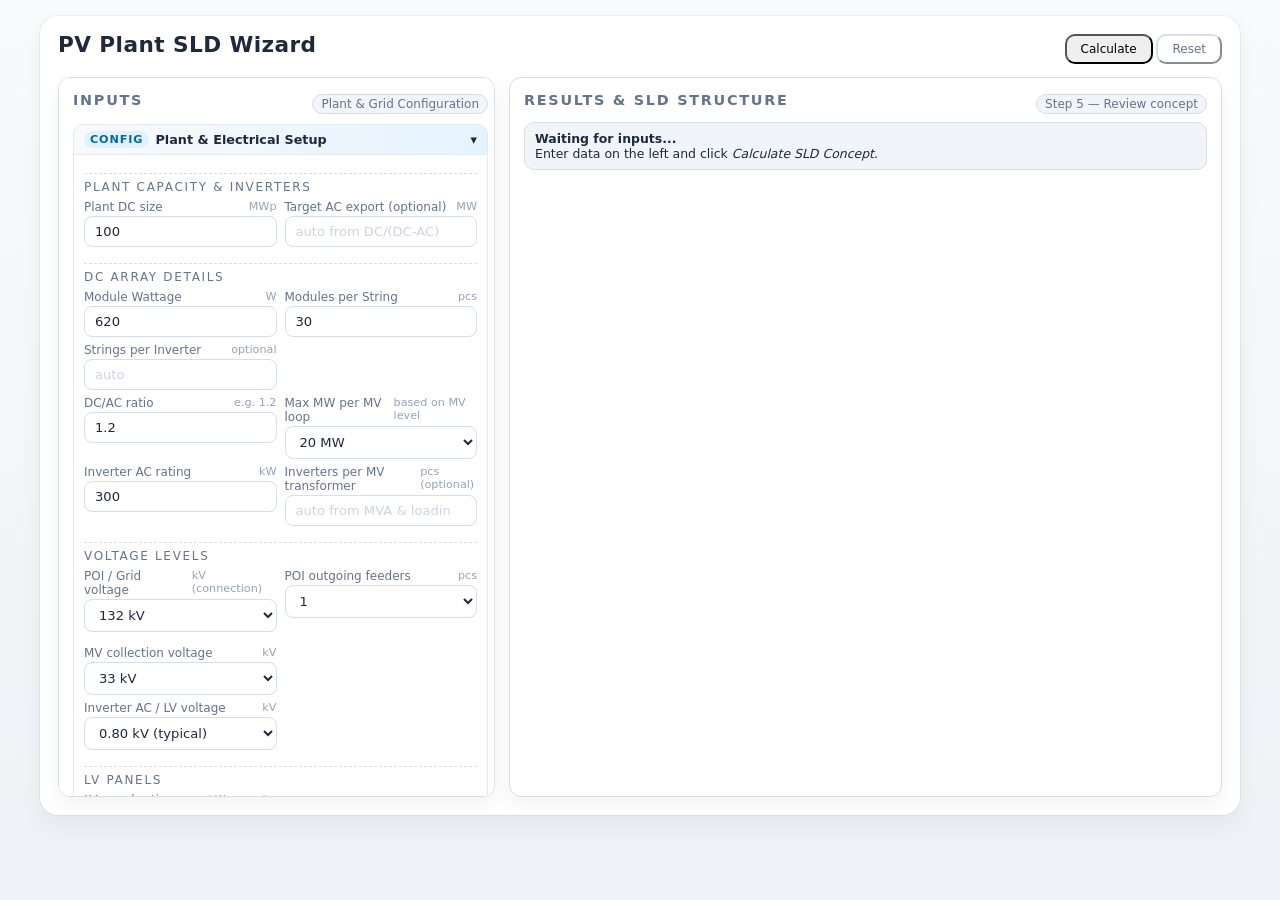
<file: OLD/SLD-V01.html>
<!DOCTYPE html>
<html lang="en">
<head>
  <meta charset="UTF-8">
  <title>PV Plant SLD Wizard</title>
  <meta name="viewport" content="width=device-width, initial-scale=1">

  <style>
    :root {
      --bg: #f7f9fc;
      --bg-card: #ffffff;
      --bg-soft: #f1f5f9;
      --accent: #0ea5e9;
      --accent-soft: rgba(14,165,233,0.12);
      --border-soft: #d8dee4;
      --text-main: #1e293b;
      --text-soft: #64748b;
      --danger: #e11d48;
      --radius: 12px;
      --pad: 14px;
    }

    * {
      box-sizing: border-box;
      font-family: system-ui, -apple-system, BlinkMacSystemFont, "Segoe UI", sans-serif;
    }

    body {
      margin: 0;
      padding: 16px;
      background: linear-gradient(180deg, #f9fafb, #eef2f6);
      color: var(--text-main);
    }

    h1, h2, h3 {
      margin: 0 0 8px;
      font-weight: 600;
    }

    h1 {
      font-size: 1.35rem;
      letter-spacing: 0.02em;
    }

    .app-shell {
      max-width: 1200px;
      margin: 0 auto;
      background: var(--bg-card);
      border-radius: 18px;
      padding: 16px 18px 18px;
      box-shadow:
        0 12px 24px rgba(0,0,0,0.05),
        0 0 0 1px rgba(0,0,0,0.05);
    }

    .app-header {
      display: flex;
      justify-content: space-between;
      align-items: center;
      margin-bottom: 12px;
      gap: 12px;
    }

    .app-header-left {
      display: flex;
      flex-direction: column;
      gap: 4px;
    }

    .app-title-row {
      display: flex;
      align-items: center;
      gap: 8px;
    }

    .badge {
      padding: 3px 10px;
      border-radius: 999px;
      border: 1px solid var(--accent);
      background: var(--accent-soft);
      color: var(--accent);
      font-size: 0.7rem;
      text-transform: uppercase;
      letter-spacing: 0.08em;
    }

    .app-subtitle {
      font-size: 0.82rem;
      color: var(--text-soft);
    }

    .app-header-right {
      font-size: 0.75rem;
      color: var(--text-soft);
      text-align: right;
    }

    .app-header-right span {
      display: inline-flex;
      align-items: center;
      gap: 6px;
      padding: 4px 8px;
      border-radius: 999px;
      background: var(--bg-soft);
      border: 1px solid var(--border-soft);
      color: var(--text-soft);
    }

    .layout {
      display: grid;
      grid-template-columns: 0.95fr 1.55fr;
      gap: 14px;
    }

    @media (max-width: 880px) {
      .layout { grid-template-columns: 1fr; }
    }

    .card {
      background: var(--bg-card);
      border-radius: var(--radius);
      padding: var(--pad);
      border: 1px solid var(--border-soft);
      box-shadow: 0 8px 20px rgba(0,0,0,0.05);
    }

    .card-header {
      display: flex;
      justify-content: space-between;
      align-items: center;
      margin-bottom: 6px;
    }

    .card-header h2 {
      font-size: 0.9rem;
      text-transform: uppercase;
      letter-spacing: 0.12em;
      color: var(--text-soft);
    }

    .section-label {
      font-size: 0.75rem;
      text-transform: uppercase;
      letter-spacing: 0.14em;
      color: var(--text-soft);
      margin: 10px 0 6px;
      border-top: 1px dashed var(--border-soft);
      padding-top: 6px;
    }

    .grid-2 {
      display: grid;
      grid-template-columns: repeat(2, minmax(0, 1fr));
      gap: 8px;
    }

    @media (max-width: 768px) {
      .grid-2 { grid-template-columns: 1fr; }
    }

    .field {
      display: flex;
      flex-direction: column;
      gap: 2px;
      margin-bottom: 6px;
    }

    .field label {
      font-size: 0.75rem;
      color: var(--text-soft);
      display: flex;
      justify-content: space-between;
      gap: 6px;
    }

    .field label span.hint {
      font-size: 0.7rem;
      color: #94a3b8;
    }

    input[type="number"],
    select {
      width: 100%;
      padding: 7px 10px;
      border-radius: 8px;
      border: 1px solid var(--border-soft);
      background: #ffffff;
      color: var(--text-main);
      font-size: 0.82rem;
      outline: none;
      transition: border 0.15s, box-shadow 0.15s, background 0.15s;
    }

    input::placeholder {
      color: #cbd5e1;
    }

    input:focus,
    select:focus {
      border-color: var(--accent);
      box-shadow: 0 0 0 3px rgba(14,165,233,0.25);
      background: #ffffff;
    }

    .inline-checkbox {
      display: flex;
      align-items: center;
      gap: 6px;
      font-size: 0.78rem;
      color: var(--text-soft);
      margin: 4px 0 6px;
    }

    .inline-checkbox input[type="checkbox"] {
      margin: 0;
    }

    .pill {
      display: inline-flex;
      align-items: center;
      gap: 4px;
      font-size: 0.75rem;
      padding: 2px 8px;
      border-radius: 999px;
      background: var(--bg-soft);
      border: 1px solid var(--border-soft);
      color: var(--text-soft);
    }

    .summary-block {
      background: var(--bg-soft);
      border-radius: 10px;
      border: 1px solid var(--border-soft);
      padding: 8px 10px;
      font-size: 0.78rem;
      margin-bottom: 8px;
    }

    .summary-block strong {
      color: var(--text-main);
    }

    .summary-mini {
      font-size: 0.78rem;
      color: var(--text-main);
      background: var(--bg-soft);
      border: 1px solid var(--border-soft);
      padding: 6px 10px;
      border-radius: 8px;
      margin-bottom: 10px;
      line-height: 1.35;
    }

    .summary-mini strong {
      color: var(--accent);
      font-weight: 600;
    }

    .wizard-section {
      border-radius: 10px;
      border: 1px solid rgba(226,232,240,0.9);
      margin: 8px 0;
      background: #ffffff;
      overflow: hidden;
    }

    .wizard-toggle {
      width: 100%;
      border: none;
      background: linear-gradient(90deg, #f8fafc, #e5f3ff);
      display: flex;
      align-items: center;
      justify-content: space-between;
      padding: 6px 10px;
      cursor: pointer;
      font-size: 0.8rem;
      font-weight: 600;
      color: var(--text-main);
    }

    .wizard-toggle span.title {
      display: inline-flex;
      align-items: center;
      gap: 6px;
    }

    .wizard-toggle span.step-badge {
      font-size: 0.7rem;
      text-transform: uppercase;
      letter-spacing: 0.08em;
      padding: 2px 6px;
      border-radius: 999px;
      background: #e0f2fe;
      color: #0369a1;
    }

    .wizard-toggle span.chevron {
      font-size: 0.8rem;
      transition: transform 0.15s ease;
    }

    .wizard-toggle[data-collapsed="true"] span.chevron {
      transform: rotate(-90deg);
    }

    .wizard-body {
      padding: 8px 10px 10px;
      border-top: 1px solid rgba(226,232,240,0.9);
    }

    .wizard-body.hidden {
      display: none;
    }

    @media (max-width: 600px) {
      .wizard-toggle {
        flex-wrap: wrap;
        gap: 4px;
      }
    }

    .left-scroll {
      height: calc(100vh - 180px);
      overflow-y: auto;
      overflow-x: hidden;
      padding-right: 6px;
    }

    .card {
      box-shadow: 0 8px 20px rgba(0,0,0,0.05);
    }

    .sld-full {
      width: 100%;
      margin-top: 20px;
    }

    .sld-wrapper-wide {
      width: 100%;
      height: 420px;
      border: 1px solid var(--border-soft);
      border-radius: 10px;
      background: #f8fafc;
      padding: 8px;
      overflow: hidden;
    }

    #sldCanvas {
      width: 100%;
      height: 100%;
      display: block;
      cursor: grab;
    }

    #sldCanvas:active {
      cursor: grabbing;
    }

    svg text {
      user-select: none;
      pointer-events: none;
    }

    .error {
      color: var(--danger);
      font-size: 0.78rem;
      margin-top: 4px;
    }

    body, html {
      height: 100%;
      overflow: hidden;
    }

    .top-btn {
      padding: 6px 14px;
      font-size: 0.75rem;
      border-radius: 10px;
    }

    button.secondary.top-btn {
      background: #ffffff;
      border-color: var(--border-soft);
      color: var(--text-soft);
    }


    .collapsible-container {
  background: var(--bg-soft);
  border: 1px solid var(--border-soft);
  border-radius: 8px;
  margin-bottom: 10px;
}

.collapsible-header {
  display: flex;
  justify-content: space-between;
  cursor: pointer;
  padding: 6px 8px;
  font-size: 0.85rem;
  user-select: none;
  background: #e8f3ff;
  border-radius: 8px;
}

.collapsible-body {
  padding: 6px 10px;
  background: #f9fbff;
  font-size: 0.78rem;
}
.lv-panel-header {
  cursor: pointer;
  background: #eef6ff;
  padding: 4px 6px;
  border-radius: 6px;
  margin: 3px 0;
  display: flex;
  justify-content: space-between;
}

.inv-line {
  background: #f8fbff;
  padding: 4px 6px;
  margin: 4px 0;
  border-left: 2px solid #69a9ff;
  border-radius: 4px;
  font-size: 0.78rem;
}

  </style>
</head>
<body>
<div class="app-shell">
  <div class="app-header">
    <div class="app-header-left">
      <div class="app-title-row">
        <h1>PV Plant SLD Wizard</h1>
      </div>
    </div>

    <div class="app-header-right">
      <button id="btnCalculate" type="button" class="top-btn">Calculate</button>
      <button id="btnReset" type="button" class="secondary top-btn">Reset</button>
    </div>
  </div>

  <div class="layout">
    <!-- LEFT: INPUTS -->
    <div class="card left-scroll">

      <div class="card-header">
        <h2>INPUTS</h2>
        <span class="pill">Plant &amp; Grid Configuration</span>
      </div>

      <div class="wizard-section">
        <button type="button" class="wizard-toggle" data-target="section-config" data-collapsed="false">
          <span class="title">
            <span class="step-badge">CONFIG</span> Plant &amp; Electrical Setup
          </span>
          <span class="chevron">▾</span>
        </button>

        <div class="wizard-body" id="section-config">

          <!-- PLANT & CAPACITY -->
          <div class="section-label">Plant Capacity &amp; Inverters</div>
          <div class="grid-2">
            <div class="field">
              <label>Plant DC size <span class="hint">MWp</span></label>
              <input type="number" id="dcSize" value="100" step="0.1" min="0">
            </div>
            <div class="field">
              <label>Target AC export (optional) <span class="hint">MW</span></label>
              <input type="number" id="acExport" placeholder="auto from DC/(DC-AC)" step="0.1" min="0">
            </div>
          </div>

          <div class="section-label">DC Array Details</div>

<div class="grid-2">
  <div class="field">
    <label>Module Wattage <span class="hint">W</span></label>
    <input type="number" id="moduleWp" value="620" min="200" step="10">

  </div>
  <div class="field">
    <label>Modules per String <span class="hint">pcs</span></label>
    <input type="number" id="modulesPerString" value="30" min="10" max="40" step="1">

  </div>
</div>

<div class="grid-2">
  <div class="field">
    <label>Strings per Inverter <span class="hint">optional</span></label>
    <input type="number" id="stringsPerInverter" placeholder="auto" min="1" step="1">
  </div>
  <div class="field">
    <label>&nbsp;</label>
  </div>
</div>


          <div class="grid-2">
            <div class="field">
              <label>DC/AC ratio <span class="hint">e.g. 1.2</span></label>
              <input type="number" id="dcAcRatio" value="1.2" step="0.01" min="0.8">
            </div>
            <div class="field">
              <label>Max MW per MV loop <span class="hint">based on MV level</span></label>
              <select id="loopMaxMw"></select>
            </div>
          </div>

          <div class="grid-2">
            <div class="field">
              <label>Inverter AC rating <span class="hint">kW</span></label>
              <input type="number" id="invRating" value="300" step="1" min="1">
            </div>
            <div class="field">
              <label>Inverters per MV transformer <span class="hint">pcs (optional)</span></label>
              <input type="number" id="invPerMvTxf" placeholder="auto from MVA &amp; loading" step="1" min="1">
            </div>
          </div>

          <!-- VOLTAGES -->
          <div class="section-label">Voltage Levels</div>
          <div class="grid-2">
            <div class="field">
              <label>POI / Grid voltage <span class="hint">kV (connection)</span></label>
              <select id="gridVoltage">
                <option value="0.4">0.4 kV (LV)</option>
                <option value="6.6">6.6 kV</option>
                <option value="11">11 kV</option>
                <option value="22">22 kV</option>
                <option value="33">33 kV</option>
                <option value="66">66 kV</option>
                <option value="69">69 kV</option>
                <option value="110">110 kV</option>
                <option value="115">115 kV</option>
                <option value="132" selected>132 kV</option>
                <option value="150">150 kV</option>
                <option value="161">161 kV</option>
                <option value="220">220 kV</option>
                <option value="230">230 kV</option>
                <option value="275">275 kV</option>
                <option value="300">300 kV</option>
                <option value="330">330 kV</option>
                <option value="380">380 kV</option>
                <option value="400">400 kV</option>
                <option value="500">500 kV</option>
              </select>
            </div>
            <div class="field">
  <label>POI outgoing feeders <span class="hint">pcs</span></label>
  <select id="gridOutFeeders">
  <option value="0">0</option>
  <option value="1" selected>1</option>
  <option value="2">2</option>
  <option value="3">3</option>
  <option value="4">4</option>
</select>
</div>

            <div class="field">
              <label>MV collection voltage <span class="hint">kV</span></label>
              <select id="mvVoltage">
                <option value="3.3">3.3 kV</option>
                <option value="6.6">6.6 kV</option>
                <option value="10.5">10.5 kV</option>
                <option value="11">11 kV</option>
                <option value="13.8">13.8 kV</option>
                <option value="22">22 kV</option>
                <option value="24">24 kV</option>
                <option value="33" selected>33 kV</option>
                <option value="34.5">34.5 kV</option>
              </select>
            </div>
          </div>

          <div class="grid-2">
            <div class="field">
              <label>Inverter AC / LV voltage <span class="hint">kV</span></label>
              <select id="lvVoltage">
                <option value="0.4">0.40 kV</option>
                <option value="0.60">0.60 kV</option>
                <option value="0.63">0.63 kV</option>
                <option value="0.69">0.69 kV</option>
                <option value="0.72">0.72 kV</option>
                <option value="0.80" selected>0.80 kV (typical)</option>
                <option value="0.88">0.88 kV</option>
              </select>
            </div>
            <div class="field">
              <label>&nbsp;</label>
              
            </div>
          </div>
<div class="section-label">LV Panels</div>
<div class="grid-2">
  <div class="field">
    <label>LV panel rating <span class="hint">kW capacity</span></label>
    <select id="lvPanelRating">

  <option value="50">50 kW</option>
  <option value="150">150 kW</option>      
  <option value="250">250 kW</option>
  <option value="400">400 kW</option>
  <option value="500">500 kW</option>
  <option value="630">630 kW</option>
  <option value="800">800 kW</option>
  <option value="1000">1000 kW</option>
  <option value="1250">1250 kW</option>
  <option value="1600">1600 kW</option>
  <option value="2000" >2000 kW</option>
  <option value="2500">2500 kW</option>
  <option value="3150">3150 kW</option>
  <option value="4000" selected>4000 kW</option>
  <option value="5000">5000 kW</option>
</select>

  </div>
  <div class="field">
    <label>&nbsp;</label>
  </div>
</div>

          <!-- LV/MV TRANSFORMERS -->
          <div class="section-label">LV / MV Transformers</div>
          <div class="grid-2">
            <div class="field">
              <label>LV/MV transformer rating <span class="hint">MVA</span></label>
              <select id="mvTxfMva">
                <option value="1.0">1.0 MVA</option>
                <option value="1.6">1.6 MVA</option>
                <option value="2.0">2.0 MVA</option>
                <option value="2.5">2.5 MVA</option>
                <option value="3.15">3.15 MVA</option>
                <option value="4.0">4.0 MVA</option>
                <option value="5.0">5.0 MVA</option>
                <option value="6.3">6.3 MVA</option>
                <option value="8.0">8.0 MVA</option>
                <option value="9.0" selected>9.0 MVA</option>
                <option value="10.0">10.0 MVA</option>
                <option value="12.5">12.5 MVA</option>
                <option value="15.0">15.0 MVA</option>
                <option value="20.0">20.0 MVA</option>
              </select>
            </div>
            <div class="field">
              <label>Max loading LV/MV txf <span class="hint">% cont.</span></label>
              <input type="number" id="mvTxfLoading" value="85" step="1" min="50" max="110">
            </div>
          </div>

          <!-- GRID TRANSFORMERS -->
          <div class="section-label">Grid Transformers (MV → HV, if POI &gt; MV)</div>
          <div class="grid-2">
            <div class="field">
              <label>Grid transformer rating <span class="hint">MVA</span></label>
              <select id="gridTxfMva">
                <option value="20">20 MVA</option>
                <option value="25">25 MVA</option>
                <option value="31.5">31.5 MVA</option>
                <option value="40">40 MVA</option>
                <option value="50">50 MVA</option>
                <option value="63">63 MVA</option>
                <option value="80">80 MVA</option>
                <option value="100">100 MVA</option>
                <option value="125" selected>125 MVA</option>
                <option value="160">160 MVA</option>
                <option value="200">200 MVA</option>
                <option value="250">250 MVA</option>
                <option value="315">315 MVA</option>
                <option value="400">400 MVA</option>
                <option value="500">500 MVA</option>
              </select>
            </div>
            <div class="field">
              <label>Max loading grid txf <span class="hint">% cont.</span></label>
              <input type="number" id="gridTxfLoading" value="90" step="1" min="50" max="110">
            </div>
          </div>

          <div class="grid-2">
            <div class="field">
              <label>Number of grid transformers <span class="hint">pcs (optional)</span></label>
              <input type="number" id="gridTxfCount" placeholder="auto sized" step="1" min="1">
            </div>
            <div class="field">
              <label>&nbsp;</label>
              <div class="inline-checkbox">
                <input type="checkbox" id="gridN1">
                <label for="gridN1">Require N-1 at grid transformer</label>
              </div>
            </div>
          </div>

          <!-- SWITCHGEAR -->
          <div class="section-label">Switchgear &amp; Busbars</div>
          <div class="grid-2">
            <div class="field">
              <label>MV busbar type <span class="hint">concept</span></label>
              <select id="mvBusType">
                <option value="single" selected>Single bus</option>
                <option value="double">Double bus</option>
                <option value="ring">Ring main</option>
                <option value="b&h">Breaker-and-half</option>
              </select>
            </div>
            <div class="field">
              <label>MV busbar rated current <span class="hint">A (continuous)</span></label>
              <select id="mvBusCurrent">
                <option value="630">630 A</option>
                <option value="800">800 A</option>
                <option value="1000">1000 A</option>
                <option value="1250">1250 A</option>
                <option value="1600">1600 A</option>
                <option value="2000" selected>2000 A</option>
                <option value="2500">2500 A</option>
                <option value="3150">3150 A</option>
                <option value="4000">4000 A</option>
              </select>
            </div>
          </div>

          <div class="grid-2">
            <div class="field">
              <label>&nbsp;</label>
              <div class="inline-checkbox">
                <input type="checkbox" id="mvBusCoupler">
                <label for="mvBusCoupler">MV bus coupler present</label>
              </div>
            </div>
            <div class="field">
              <label>&nbsp;</label>
              <div class="inline-checkbox">
                <input type="checkbox" id="hvBusCoupler">
                <label for="hvBusCoupler">HV bus coupler present</label>
              </div>
            </div>
          </div>

          <!-- Hidden HV bus type (kept for compatibility, always "single") -->
          <input type="hidden" id="hvBusType" value="single">

        </div>
      </div>

      <div id="errorBox" class="error" style="display:none;"></div>
      <div id="warningBox" class="error" style="display:none; font-style:italic;"></div>

    </div>

    <!-- RIGHT: OUTPUTS -->
    <div class="card">
      <div class="card-header">
        <h2>RESULTS &amp; SLD STRUCTURE</h2>
        <span class="pill">Step 5 &mdash; Review concept</span>
      </div>
      <div id="resultsContainer">
        <div class="summary-block">
          <strong>Waiting for inputs...</strong><br>
          Enter data on the left and click <em>Calculate SLD Concept</em>.
        </div>
      </div>
    </div>
  </div>
</div>

<script>
  const SQRT3 = Math.sqrt(3);
  const SVG_TEXT_SIZE = 5;
  const SVG_LINE_HEIGHT = 5;

  function formatNumber(v, d) {
    if (isNaN(v) || v === null) return "-";
    return Number(v).toFixed(d);
  }

  function showError(msg) {
    const box = document.getElementById("errorBox");
    box.textContent = msg;
    box.style.display = msg ? "block" : "none";
  }

  function showDesignWarning(msg) {
  const box = document.getElementById("warningBox");
  if (!box) return;
  box.textContent = msg || "";
  box.style.display = msg ? "block" : "none";
}


  function roundUpToSeries(value, series) {
    if (!isFinite(value) || value <= 0) return series[0];
    for (let i = 0; i < series.length; i++) {
      if (value <= series[i]) return series[i];
    }
    return series[series.length - 1];
  }

  function initUserEditedTracking() {
    const ids = [
      "mvBusType", "mvBusCurrent", "mvBusCoupler"
    ];
    ids.forEach(id => {
      const el = document.getElementById(id);
      if (!el) return;
      el.addEventListener("change", () => {
        el.dataset.userEdited = "true";
      });
    });
  }

  function suggestAndApplyDefaults(cfg) {
    const {
      acExportMw,
      mvVoltage
    } = cfg || {};

    const mvRequiredMva = acExportMw || 0;
    const mvRequiredCurrent = (mvVoltage > 0)
      ? (mvRequiredMva * 1e6) / (SQRT3 * mvVoltage * 1e3)
      : NaN;

    const mvBusTypeEl = document.getElementById("mvBusType");
    const mvBusCurrentEl = document.getElementById("mvBusCurrent");
    const mvBusCouplerEl = document.getElementById("mvBusCoupler");

    if (mvBusCurrentEl && !mvBusCurrentEl.dataset.userEdited &&
        (!mvBusCurrentEl.value || parseFloat(mvBusCurrentEl.value) <= 0)) {
      const mvCurrentSeries = [630, 800, 1000, 1250, 1600, 2000, 2500, 3150, 4000];
      const suggested = roundUpToSeries(mvRequiredCurrent, mvCurrentSeries) || 2000;
      mvBusCurrentEl.value = String(Math.round(suggested));
    }

    if (mvBusTypeEl && !mvBusTypeEl.dataset.userEdited) {
      let type = mvBusTypeEl.value || "single";
      if (acExportMw > 150) type = "b&h";
      else if (acExportMw > 40) type = "double";
      else type = "single";
      mvBusTypeEl.value = type;
    }

    if (mvBusCouplerEl && !mvBusCouplerEl.dataset.userEdited) {
      const type = mvBusTypeEl ? mvBusTypeEl.value : "single";
      mvBusCouplerEl.checked = (type === "double" || type === "b&h");
    }
  }

  function resetForm() {
    document.getElementById("dcSize").value = "100";
    document.getElementById("acExport").value = "";
    document.getElementById("dcAcRatio").value = "1.2";
    document.getElementById("gridVoltage").value = "132";
    document.getElementById("mvVoltage").value = "33";
    document.getElementById("lvVoltage").value = "0.8";
    document.getElementById("invRating").value = "300";
    document.getElementById("invPerMvTxf").value = "";
    document.getElementById("mvTxfMva").value = "9.0";
    document.getElementById("mvTxfLoading").value = "85";
    document.getElementById("gridTxfMva").value = "125";
    document.getElementById("gridTxfLoading").value = "90";
    document.getElementById("gridTxfCount").value = "";
    document.getElementById("gridN1").checked = false;
    document.getElementById("mvBusType").value = "single";
    document.getElementById("mvBusCurrent").value = "2000";
    document.getElementById("mvBusCoupler").checked = false;
    document.getElementById("hvBusCoupler").checked = false;

    const allInputs = document.querySelectorAll("input, select");
    allInputs.forEach(el => { delete el.dataset.userEdited; });

    updateLoopMaxOptions();
    updateGridTransformerFiltering();

    showError("");
    showDesignWarning("");
    const results = document.getElementById("resultsContainer");
    results.innerHTML =
      '<div class="summary-mini"><strong>Waiting for inputs...</strong><br>' +
      'Enter data on the left and click <em>Calculate SLD Concept</em>.</div>';
  }

  function createSvgElement(type, attrs) {
    const el = document.createElementNS("http://www.w3.org/2000/svg", type);
    Object.keys(attrs || {}).forEach(k => el.setAttribute(k, attrs[k]));
    return el;
  }

  const sldPanZoomState = {
    svg: null,
    root: null,
    scale: 1,
    offsetX: 0,
    offsetY: 0,
    isPanning: false,
    startX: 0,
    startY: 0
  };

  function applyPanZoomTransform() {
    const st = sldPanZoomState;
    if (!st.root) return;
    st.root.setAttribute(
      "transform",
      "translate(" + st.offsetX + "," + st.offsetY + ") scale(" + st.scale + ")"
    );
  }

  function setupPanZoom(svg, root) {
    const st = sldPanZoomState;
    st.svg = svg;
    st.root = root;
    st.scale = 1;
    st.offsetX = 0;
    st.offsetY = 0;
    applyPanZoomTransform();

    if (svg.dataset.panzoomAttached === "true") return;
    svg.dataset.panzoomAttached = "true";

    svg.addEventListener("wheel", function(e) {
      e.preventDefault();

      const pt = svg.createSVGPoint();
      pt.x = e.clientX;
      pt.y = e.clientY;
      const cursor = pt.matrixTransform(svg.getScreenCTM().inverse());

      const factor = e.deltaY < 0 ? 1.25 : 0.8;
      const newScale = Math.min(20, Math.max(0.1, st.scale * factor));

      if (newScale === st.scale) return;

      st.offsetX = cursor.x - (cursor.x - st.offsetX) * (newScale / st.scale);
      st.offsetY = cursor.y - (cursor.y - st.offsetY) * (newScale / st.scale);
      st.scale = newScale;
      applyPanZoomTransform();
    }, { passive: false });

    svg.addEventListener("mousedown", function(e) {
      if (e.button !== 0) return;
      st.isPanning = true;
      st.startX = e.clientX;
      st.startY = e.clientY;
    });

    svg.addEventListener("mousemove", function(e) {
      if (!st.isPanning) return;

      const speed = st.scale < 1 ? 1 : st.scale;
      const dx = (e.clientX - st.startX) * speed;
      const dy = (e.clientY - st.startY) * speed;

      st.startX = e.clientX;
      st.startY = e.clientY;

      st.offsetX += dx;
      st.offsetY += dy;

      applyPanZoomTransform();
    });

    svg.addEventListener("mouseup", function() {
      st.isPanning = false;
    });
    svg.addEventListener("mouseleave", function() {
      st.isPanning = false;
    });
  }

  function drawSLD(params) {
    const {
      hasSeparateGridTxf,
      gridVoltage,
      mvVoltage,
      hvBusType,
      mvBusType,
      gridTxfMva,
      mvTxfMva,
      numGridTransformers,
      mvLoops,
      gtLoopMap,
      hvBusCoupler,
      mvBusCoupler,
      mvSections,
      mvBusCurrent,
      lvBlocks    
    } = params;

    const outFeeders = parseInt(document.getElementById("gridOutFeeders").value);

    const svg = document.getElementById("sldCanvas");
    if (!svg) return;
    while (svg.firstChild) svg.removeChild(svg.firstChild);

    const width = Math.max(2000, mvLoops.length * 250);
    const height = 420;

    svg.setAttribute("viewBox", `0 0 ${width} ${height}`);
    svg.setAttribute("preserveAspectRatio", "xMidYMid meet");

    const baseStroke = "#0f172a";
    const baseFill = "#ffffff";
    const fontFamily = "system-ui, -apple-system, BlinkMacSystemFont, 'Segoe UI', sans-serif";
    const centerX = width / 2;

    const root = createSvgElement("g", { id: "sldRoot" });
    svg.appendChild(root);

    function addText(x, y, text, anchor = "start") {
      const t = createSvgElement("text", {
        x, y,
        "font-size": SVG_TEXT_SIZE,
        "font-family": fontFamily,
        "fill": baseStroke,
        "text-anchor": anchor,
        "dominant-baseline": "middle"
      });
      t.textContent = text;
      root.appendChild(t);
    }

    function addMultilineText(lines, x, y, anchor = "start") {
      const t = createSvgElement("text", {
        x, y,
        "font-size": SVG_TEXT_SIZE,
        "font-family": fontFamily,
        "fill": baseStroke,
        "text-anchor": anchor
      });
      lines.forEach((line, idx) => {
        const span = createSvgElement("tspan", {
          x,
          dy: idx === 0 ? 0 : SVG_LINE_HEIGHT
        });
        span.textContent = line;
        t.appendChild(span);
      });
      root.appendChild(t);
    }

    function drawBusbar(x1, x2, y, label) {
  root.appendChild(createSvgElement("line", {
    x1, y1: y, x2, y2: y,
    stroke: baseStroke,
    "stroke-width": 4,
    "stroke-linecap": "round"
  }));

  // TEXT ON THE LEFT SIDE
  addText(x1, y - 14, label, "start");
}



    function drawBreaker(x, y) {
      const s = 3;
      root.appendChild(createSvgElement("rect", {
        x: x - s / 2, y: y - s / 2,
        width: s, height: s,
        fill: baseFill,
        stroke: baseStroke,
        "stroke-width": 0.8
      }));
    }

    function drawGridTransformer(x, y, index, hvKv, mvKv, ratingMva) {
      const r = 6;
      root.appendChild(createSvgElement("circle", {
        cx: x, cy: y - 5, r,
        stroke: baseStroke, "stroke-width": 1.2, fill: "none"
      }));
      root.appendChild(createSvgElement("circle", {
        cx: x, cy: y + 5, r,
        stroke: baseStroke, "stroke-width": 1.2, fill: "none"
      }));

      const labelLines = [
        "GT-" + index,
        `${formatNumber(hvKv, 0)}/${formatNumber(mvKv, 0)}kV`,
        `${formatNumber(ratingMva, 0)} MVA`
      ];
      addMultilineText(labelLines, x + 12, y - SVG_LINE_HEIGHT, "start");
    }

    function drawMvTransformer(x, y, id, mvKv, lvKv, mva, mw) {
      const r = 5;
      root.appendChild(createSvgElement("circle", {
        cx: x - 4, cy: y, r,
        stroke: baseStroke, "stroke-width": 1, fill: "none"
      }));
      root.appendChild(createSvgElement("circle", {
        cx: x + 4, cy: y, r,
        stroke: baseStroke, "stroke-width": 1, fill: "none"
      }));

      const lines = [
        "TX-" + id,
        `${formatNumber(mvKv, 0)}/${formatNumber(lvKv, 1)}kV`,
        `${formatNumber(mva, 1)} MVA`,
        `${formatNumber(mw, 1)} (MW)`
      ];
      const oldSize = SVG_TEXT_SIZE;
const smallSize = 4;       // smaller text
const smallLine = 4;       // closer spacing

addMultilineTextCustomFont(lines, x, y - 20, "middle", smallSize, smallLine);


    }
function addMultilineTextCustomFont(lines, x, y, anchor, size, lineHeight) {
  const t = createSvgElement("text", {
    x, y,
    "font-size": size,
    "font-family": "system-ui",
    "fill": "#0f172a",
    "text-anchor": anchor
  });

  lines.forEach((line, idx) => {
    const span = createSvgElement("tspan", {
      x,
      dy: idx === 0 ? 0 : lineHeight
    });
    span.textContent = line;
    t.appendChild(span);
  });

  root.appendChild(t);
}

    function drawVerticalLoop(loop, colX, mvBusY, mvVoltage, lvVoltage, mvTxfMva) {
      const cbY = mvBusY + 20;
      const trunkTopY = cbY + 14;

      root.appendChild(createSvgElement("line", {
        x1: colX, y1: mvBusY,
        x2: colX, y2: cbY - 6,
        stroke: baseStroke, "stroke-width": 1
      }));
      drawBreaker(colX, cbY);

      root.appendChild(createSvgElement("line", {
        x1: colX, y1: cbY + 6,
        x2: colX, y2: trunkTopY,
        stroke: baseStroke, "stroke-width": 1
      }));

      const txCount = loop.transformers.length;
      if (txCount === 0) return;

      const perTxStep = 36;
      const trunkBottomY = trunkTopY + 16 + (txCount - 1) * perTxStep;

      root.appendChild(createSvgElement("line", {
        x1: colX, y1: trunkTopY,
        x2: colX, y2: trunkBottomY,
        stroke: baseStroke, "stroke-width": 1.1
      }));

      const branchLen = 12;

      loop.transformers.forEach((tx, idx) => {
        const ty = trunkTopY + 16 + idx * perTxStep;
        const cbX = colX + branchLen / 2;
        const txX = colX + branchLen;

        root.appendChild(createSvgElement("line", {
          x1: colX, y1: ty,
          x2: cbX, y2: ty,
          stroke: baseStroke, "stroke-width": 1
        }));
        drawBreaker(cbX, ty);
        root.appendChild(createSvgElement("line", {
          x1: cbX, y1: ty,
          x2: txX, y2: ty,
          stroke: baseStroke, "stroke-width": 1
        }));

        drawMvTransformer(txX + 6, ty, tx.id, mvVoltage, lvVoltage, mvTxfMva, tx.mw);
      });

      const labelY = trunkBottomY + 20;
      addText(colX, labelY, `Loop ${loop.id} (${formatNumber(loop.totalMw, 1)} MW)`, "middle");
    }

    // -------------------------
    // MV-only plant (no separate HV transformer)
    // -------------------------
    if (!hasSeparateGridTxf || !numGridTransformers) {
      const mvBusY = 80;
      const mvBusX1 = centerX - 260;
      const mvBusX2 = centerX + 260;

      drawBusbar(mvBusX1, mvBusX2, mvBusY,
        `MV POI BUS (${formatNumber(mvVoltage, 0)} kV, ${mvBusType})`);

      const loops = mvLoops || [];
      const loopCount = loops.length;

      if (loopCount > 0) {
        const baseStep = 80;
        const span = baseStep * Math.max(loopCount - 1, 0);
        const startX = loopCount === 1 ? centerX : centerX - span / 2;
        const gap = loopCount > 1 ? span / (loopCount - 1) : 0;

        loops.forEach((loop, i) => {
          const colX = loopCount === 1 ? centerX : startX + i * gap;
          drawVerticalLoop(loop, colX, mvBusY, mvVoltage, 0.4, mvTxfMva);
        });
      }

      

      setupPanZoom(svg, root);
      return;
    }

    // --- Compute busbar ratings & actual loading ---
    const mvBusRatedMVA = (SQRT3 * mvVoltage * mvBusCurrent) / 1000;
    const hvRatedMVA = gridTxfMva * numGridTransformers;
    let hvActualMw = 0;
    mvLoops.forEach(loop => hvActualMw += loop.totalMw);

    // -------------------------
    // HV + MV plant
    // -------------------------
    const gtCount = Math.max(numGridTransformers, 1);
    const gtY = 90;
    const mvBusY = 170;

    const sections = Math.max(1, mvSections || 1);
    const gtToSection = new Array(gtCount).fill(0);
    for (let i = 0; i < gtCount; i++) {
      gtToSection[i] = i % sections;
    }

    const loopsPerSection = new Array(sections).fill(0);
    const actualMvLoad = new Array(sections).fill(0);

    for (let i = 0; i < gtCount; i++) {
      const loops = gtLoopMap[i] || [];
      loopsPerSection[gtToSection[i]] += loops.length;
      actualMvLoad[gtToSection[i]] += loops.reduce((sum, loop) => sum + loop.totalMw, 0);
    }

    let maxLoopsInSection = Math.max(...loopsPerSection);
    if (!isFinite(maxLoopsInSection) || maxLoopsInSection < 1) maxLoopsInSection = 1;

    const loopSpacing = 90;
    const sectionMargin = 160;
    const sectionWidth = maxLoopsInSection > 1
      ? (maxLoopsInSection - 1) * loopSpacing + sectionMargin
      : 420;

    const couplerGap = 30;
    const totalSpan = sections * sectionWidth + (sections - 1) * couplerGap;
    const startX = centerX - totalSpan / 2;

    // --- HV bus ---
    const hvBusY = 40;
    const hvBusX1 = startX;
    const hvBusX2 = startX + totalSpan;

    const hvLabel =
      `HV BUS (${formatNumber(gridVoltage,0)} kV)
Rated: ${formatNumber(hvRatedMVA,1)} MVA
Actual: ${formatNumber(hvActualMw,1)} MW`;

    drawBusbar(hvBusX1, hvBusX2, hvBusY, hvLabel);

    // --- Draw outgoing feeders to grid (north/up) ---
// --- Draw outgoing feeders to grid (north / centered) ---
if (outFeeders && outFeeders > 0) {

  const feederSpacing = 80; // horizontal spacing between feeders

  // center of HV bus
  const busCenterX = (hvBusX1 + hvBusX2) / 2;

  // total span occupied by feeders
  const totalWidth = (outFeeders - 1) * feederSpacing;

  // start position (centered)
  const startX = busCenterX - totalWidth / 2;

  for (let f = 0; f < outFeeders; f++) {
    const fx = startX + f * feederSpacing;

    // vertical line from HV bus up to breaker
    root.appendChild(createSvgElement("line", {
      x1: fx, y1: hvBusY,
      x2: fx, y2: hvBusY - 20,
      stroke: baseStroke, "stroke-width": 1
    }));

    // breaker
    drawBreaker(fx, hvBusY - 25);

    // vertical outgoing line
    root.appendChild(createSvgElement("line", {
      x1: fx, y1: hvBusY - 30,
      x2: fx, y2: hvBusY - 60,
      stroke: baseStroke, "stroke-width": 1
    }));

    // label above feeder
    addText(fx, hvBusY - 70, `Grid Out-${f+1}`, "middle");
  }
}



    // --- HV Bus Coupler (large square) ---
if (hvBusCoupler) {
  const bcX = (hvBusX1 + hvBusX2) / 2;

  // left bus segment
  root.appendChild(createSvgElement("line", {
    x1: bcX - 12, y1: hvBusY,
    x2: bcX - 4,  y2: hvBusY,
    stroke: baseStroke, "stroke-width": 2
  }));

  // large HV coupler breaker
  const s = 10; // ← BIG SIZE HERE
  root.appendChild(createSvgElement("rect", {
    x: bcX - s/2,
    y: hvBusY - s/2,
    width: s,
    height: s,
    fill: baseFill,
    stroke: baseStroke,
    "stroke-width": 1.2
  }));

  // right bus segment
  root.appendChild(createSvgElement("line", {
    x1: bcX + 4, y1: hvBusY,
    x2: bcX + 12, y2: hvBusY,
    stroke: baseStroke, "stroke-width": 2
  }));
}




    const sectionBusInfo = [];
    for (let s = 0; s < sections; s++) {
      const x1 = startX + s * (sectionWidth + couplerGap);
      const x2 = x1 + sectionWidth;
      const cx = (x1 + x2) / 2;

      const mvLabel =
        `MV BUS ${String.fromCharCode(65 + s)} (${formatNumber(mvVoltage,0)} kV)
Rated: ${formatNumber(mvBusRatedMVA,1)} MVA
Actual: ${formatNumber(actualMvLoad[s],1)} MW`;

      drawBusbar(x1, x2, mvBusY, mvLabel);
      sectionBusInfo.push({ x1, x2, cx });

      if (mvBusCoupler && s < sections - 1) {
        const nextX1 = startX + (s + 1) * (sectionWidth + couplerGap);
        const bcX = (x2 + nextX1) / 2;
        root.appendChild(createSvgElement("line", {
          x1: x2, y1: mvBusY,
          x2: bcX - 3, y2: mvBusY,
          stroke: baseStroke, "stroke-width": 1
        }));
        drawBreaker(bcX, mvBusY);
        root.appendChild(createSvgElement("line", {
          x1: bcX + 3, y1: mvBusY,
          x2: nextX1, y2: mvBusY,
          stroke: baseStroke, "stroke-width": 1
        }));
      }
    }

    // Draw GTs above their sections
    for (let i = 0; i < gtCount; i++) {
      const sectionIndex = gtToSection[i];
      const busInfo = sectionBusInfo[sectionIndex];
      const gtX = busInfo.cx;
      const hvCbY = (hvBusY + gtY) / 2;

      root.appendChild(createSvgElement("line", {
        x1: gtX, y1: hvBusY,
        x2: gtX, y2: hvCbY - 6,
        stroke: baseStroke, "stroke-width": 1
      }));
      drawBreaker(gtX, hvCbY);
      root.appendChild(createSvgElement("line", {
        x1: gtX, y1: hvCbY + 6,
        x2: gtX, y2: gtY - 12,
        stroke: baseStroke, "stroke-width": 1
      }));

      drawGridTransformer(gtX, gtY, i + 1, gridVoltage, mvVoltage, gridTxfMva);

      // MV-side breaker BELOW GT
// First small line segment from GT downwards
root.appendChild(createSvgElement("line", {
  x1: gtX, y1: gtY + 12,
  x2: gtX, y2: gtY + 28,
  stroke: baseStroke, "stroke-width": 1
}));

// MV-side breaker
drawBreaker(gtX, gtY + 32);

// Line from breaker to MV bus
root.appendChild(createSvgElement("line", {
  x1: gtX, y1: gtY + 36,
  x2: gtX, y2: mvBusY,
  stroke: baseStroke, "stroke-width": 1
}));

    }

    // Draw loops
    const leftMargin = 40;
    const map = gtLoopMap || [];

    for (let i = 0; i < gtCount; i++) {
      const colLoops = map[i] || [];
      if (colLoops.length === 0) continue;

      const sectionIndex = gtToSection[i];
      const busInfo = sectionBusInfo[sectionIndex];

      const startXLoop = busInfo.x1 + leftMargin;

      colLoops.forEach((loop, idx) => {
        const colX = startXLoop + idx * 90;
        drawVerticalLoop(loop, colX, mvBusY, mvVoltage, 0.4, mvTxfMva);
      });
    }

    setupPanZoom(svg, root);
  }

  function calculateSLD() {

    showError("");
// ======================================
// DC STRINGING AUTO-CALC ENGINE
// ======================================
function autoComputeDcStringing(invAcKw, dcAcRatio, moduleWp, modulesPerStringUser, stringsPerInvUser) {

  const targetRatio = dcAcRatio;
  const targetDcW = invAcKw * 1000 * dcAcRatio;

  // CASE 1 — user provided both → trust user
  if (modulesPerStringUser > 0 && stringsPerInvUser > 0) {
    return {
      modulesPerString: modulesPerStringUser,
      stringsPerInv: stringsPerInvUser
    };
  }

  // CASE 2 — user gave modules per string → compute strings
  if (modulesPerStringUser > 0 && (!stringsPerInvUser || stringsPerInvUser <= 0)) {
    const ms = modulesPerStringUser;
    const stringW = ms * moduleWp;
    const ideal = targetDcW / stringW;

    const c1 = Math.floor(ideal);
    const c2 = Math.ceil(ideal);

    function ratio(c) { return (c * stringW) / (invAcKw * 1000); }

    const best = Math.abs(ratio(c1) - targetRatio) < Math.abs(ratio(c2) - targetRatio) ? c1 : c2;

    return {
      modulesPerString: ms,
      stringsPerInv: best
    };
  }

  // CASE 3 — user gave strings per inverter → compute modules per string
  if (stringsPerInvUser > 0 && (!modulesPerStringUser || modulesPerStringUser <= 0)) {
    const spi = stringsPerInvUser;
    const idealModules = targetDcW / (spi * moduleWp);

    let m1 = Math.max(12, Math.min(36, Math.floor(idealModules)));
    let m2 = Math.max(12, Math.min(36, Math.ceil(idealModules)));

    function ratio(ms) { return (spi * ms * moduleWp) / (invAcKw * 1000); }

    const bestMs = Math.abs(ratio(m1) - targetRatio) < Math.abs(ratio(m2) - targetRatio) ? m1 : m2;

    return {
      modulesPerString: bestMs,
      stringsPerInv: spi
    };
  }

  // CASE 4 — neither provided → choose best from typical sets
  const typical = [22, 24, 26, 28, 30];
  let best = null;
  let bestErr = 999;

  for (let ms of typical) {
    const stringW = ms * moduleWp;
    const ideal = targetDcW / stringW;

    const c1 = Math.floor(ideal);
    const c2 = Math.ceil(ideal);

    function ratio(c) { return (c * stringW) / (invAcKw * 1000); }

    const r1 = ratio(c1);
    const r2 = ratio(c2);

    const cand1Err = Math.abs(r1 - targetRatio);
    const cand2Err = Math.abs(r2 - targetRatio);

    if (cand1Err < bestErr) { bestErr = cand1Err; best = {ms, spi: c1}; }
    if (cand2Err < bestErr) { bestErr = cand2Err; best = {ms, spi: c2}; }
  }

  return {
    modulesPerString: best.ms,
    stringsPerInv: best.spi
  };
}

    const dcSize = parseFloat(document.getElementById("dcSize").value);
    const acExportUser = parseFloat(document.getElementById("acExport").value);
    const dcAcRatio = parseFloat(document.getElementById("dcAcRatio").value);
    const gridVoltage = parseFloat(document.getElementById("gridVoltage").value);
    const mvVoltage = parseFloat(document.getElementById("mvVoltage").value);
    const lvVoltageInput = parseFloat(document.getElementById("lvVoltage").value);
    const lvVoltage = (!isNaN(lvVoltageInput) && lvVoltageInput > 0) ? lvVoltageInput : 0.4;

    const loopMaxMwInput = parseFloat(document.getElementById("loopMaxMw").value);
    let loopMaxMw = (!isNaN(loopMaxMwInput) && loopMaxMwInput > 0) ? loopMaxMwInput : 25;

    const invRatingKw = parseFloat(document.getElementById("invRating").value);
    const invPerMvTxfUser = parseFloat(document.getElementById("invPerMvTxf").value);
    const mvTxfMva = parseFloat(document.getElementById("mvTxfMva").value);
    const mvTxfLoading = parseFloat(document.getElementById("mvTxfLoading").value);
    const gridTxfMva = parseFloat(document.getElementById("gridTxfMva").value);
    const gridTxfLoading = parseFloat(document.getElementById("gridTxfLoading").value);
    const gridTxfCountUser = parseFloat(document.getElementById("gridTxfCount").value);
    const requireN1 = document.getElementById("gridN1").checked;

    const mvBusType = document.getElementById("mvBusType").value;
    const hvBusType = document.getElementById("hvBusType").value;
    const hvBusCoupler = document.getElementById("hvBusCoupler").checked;
    const mvBusCoupler = document.getElementById("mvBusCoupler").checked;
    const mvBusCurrent = parseFloat(document.getElementById("mvBusCurrent").value);

    if (isNaN(dcSize) || dcSize <= 0) return showError("Please enter a valid Plant DC size (MWp).");
    if (isNaN(dcAcRatio) || dcAcRatio <= 0) return showError("Please enter a valid DC/AC ratio.");
    if (isNaN(invRatingKw) || invRatingKw <= 0) return showError("Please enter a valid Inverter AC rating (kW).");
    if (isNaN(mvTxfMva) || mvTxfMva <= 0) return showError("Please enter a valid LV/MV transformer rating (MVA).");
    if (isNaN(gridVoltage) || gridVoltage <= 0) return showError("Please enter a valid Grid/POI voltage (kV).");
    if (isNaN(mvVoltage) || mvVoltage <= 0) return showError("Please enter a valid MV collection level (kV).");

    let acExportMw = acExportUser;
    if (isNaN(acExportMw) || acExportMw <= 0) acExportMw = dcSize / dcAcRatio;

    const acExportKw = acExportMw * 1000;
    let numInverters = Math.ceil(acExportKw / invRatingKw);
    if (!isFinite(numInverters) || numInverters < 1) numInverters = 1;

    const inverterAcMw = invRatingKw / 1000;
    const totalInverterAcMw = numInverters * inverterAcMw;

    let mvTxfInvertersPerUnit;
    if (!isNaN(invPerMvTxfUser) && invPerMvTxfUser > 0) {
      mvTxfInvertersPerUnit = Math.max(1, Math.floor(invPerMvTxfUser));
    } else {
      const mvTxfEffectiveMVA = mvTxfMva * (mvTxfLoading / 100);
      mvTxfInvertersPerUnit = Math.max(1, Math.floor(mvTxfEffectiveMVA / inverterAcMw));
    }
    const numMvTransformers = Math.ceil(numInverters / mvTxfInvertersPerUnit);

    const hasSeparateGridTxf = gridVoltage > mvVoltage && !isNaN(gridTxfMva) && gridTxfMva > 0;

    let numGridTransformers = 0;
    let gridTxfEffectiveMW = 0;

    if (hasSeparateGridTxf) {
      const gridTxfEffectiveMVA = gridTxfMva * (gridTxfLoading / 100);
      gridTxfEffectiveMW = gridTxfEffectiveMVA;

      if (!isNaN(gridTxfCountUser) && gridTxfCountUser > 0) {
        numGridTransformers = Math.floor(gridTxfCountUser);
      } else {
        numGridTransformers = Math.ceil(acExportMw / gridTxfEffectiveMW);
      }
      if (numGridTransformers < 1) numGridTransformers = 1;

      if (requireN1) {
        while ((numGridTransformers - 1) * gridTxfEffectiveMW < acExportMw) {
          numGridTransformers++;
          if (numGridTransformers > 20) break;
        }
      }
    }

    suggestAndApplyDefaults({
      acExportMw,
      mvVoltage
    });

    const invertersPerMvTxf = [];



// --- AUTO DC STRINGING / LV CALC ---
const moduleWp = parseFloat(document.getElementById("moduleWp").value);
const modulesPerStringUser = parseInt(document.getElementById("modulesPerString").value);
const stringsPerInverterUser = parseInt(document.getElementById("stringsPerInverter")?.value);

let lvBlocks = [];

for (let i = 0; i < numMvTransformers; i++) {

  const invCount = 0; // <-- will fill AFTER splitting inverters, don't worry yet

  // AC rating per inverter
  const invAcKw = invRatingKw;

  // auto compute DC values
  const auto = autoComputeDcStringing(
    invAcKw,
    dcAcRatio,
    moduleWp,
    modulesPerStringUser,
    stringsPerInverterUser
  );

  const ms = auto.modulesPerString;
  const spi = auto.stringsPerInv;

  lvBlocks.push({
    id: i + 1,
    modulesPerString: ms,
    stringsPerInverter: spi,
    moduleWp,
    invCount: 0, // will fill later
    stringsTotal: 0,
    modulesTotal: 0,
    dcMwBlock: 0
  });
}




    const basePerTx = Math.floor(numInverters / numMvTransformers);
    let remainderInv = numInverters % numMvTransformers;

    for (let i = 0; i < numMvTransformers; i++) {
      invertersPerMvTxf.push(basePerTx + (i < remainderInv ? 1 : 0));
    }

    // Fill DC/LV block counts now that we know invPerMvTxf
for (let i = 0; i < numMvTransformers; i++) {

  const invCount = invertersPerMvTxf[i];
  const ms = lvBlocks[i].modulesPerString;
  const spi = lvBlocks[i].stringsPerInverter;
  const mwBlock = (invCount * spi * ms * moduleWp) / 1e6;

  lvBlocks[i].invCount = invCount;
  lvBlocks[i].stringsTotal = invCount * spi;
  lvBlocks[i].modulesTotal = invCount * spi * ms;
  lvBlocks[i].dcMwBlock = mwBlock;
}

// ---------- LV PANEL DISTRIBUTION ----------
const lvPanelRatingKw = parseFloat(document.getElementById("lvPanelRating").value);

for (let i = 0; i < numMvTransformers; i++) {
  
  const invCount = lvBlocks[i].invCount;   // <-- use already computed invCount
  const invKw = invRatingKw;
  const totalKw = invCount * invKw;

  const panelCapacityKw = lvPanelRatingKw;
  const numPanels = Math.ceil(totalKw / panelCapacityKw);

  const panels = [];
  let remainingKw = totalKw;

  for (let p = 0; p < numPanels; p++) {
    const panelKw = Math.min(panelCapacityKw, remainingKw);
    const invInPanel = Math.floor(panelKw / invKw);
    remainingKw -= panelKw;

    panels.push({
      id: p + 1,
      inverterCount: invInPanel,
      inverterKw: invKw,
      panelKw: panelKw
    });
  }

  lvBlocks[i].lvPanels = panels;
  lvBlocks[i].numLvPanels = numPanels;
}

function getInvertersForPanel(invCount, modulesPerString, stringsPerInverter, moduleWp) {
  const invArray = [];
  for (let i = 1; i <= invCount; i++) {
    const dcW = modulesPerString * stringsPerInverter * moduleWp;
    invArray.push({
      id: i,
      modulesPerString,
      stringsPerInverter,
      moduleWp,
      dcKw: dcW / 1000
    });
  }
  return invArray;
}



    const mvLoops = [];
    let currentLoop = { id: 1, transformers: [], totalMw: 0 };

    for (let i = 0; i < numMvTransformers; i++) {
      const txMw = invertersPerMvTxf[i] * inverterAcMw;
      if (currentLoop.totalMw > 0 && currentLoop.totalMw + txMw > loopMaxMw) {
        mvLoops.push(currentLoop);
        currentLoop = { id: mvLoops.length + 1, transformers: [], totalMw: 0 };
      }
      currentLoop.transformers.push({ id: i + 1, mw: txMw });
      currentLoop.totalMw += txMw;
    }
    if (currentLoop.transformers.length > 0) mvLoops.push(currentLoop);

    let gtLoopMap = [];
    if (hasSeparateGridTxf && numGridTransformers > 0) {
      gtLoopMap = new Array(numGridTransformers).fill(null).map(() => []);
      let gi = 0;
      mvLoops.forEach(loop => {
        gtLoopMap[gi].push(loop);
        gi = (gi + 1) % numGridTransformers;
      });
    }

    const totalMvMva = numMvTransformers * mvTxfMva;
    const mvBusIscKA = mvBusCurrent;
    const mvBusFaultMva = (SQRT3 * mvVoltage * mvBusIscKA) || 0;
    const mvMaxConnectedMva = 0.6 * mvBusFaultMva;
    let mvSections = Math.max(1, Math.ceil(totalMvMva / mvMaxConnectedMva));

    if (hasSeparateGridTxf && numGridTransformers > mvSections) {
      mvSections = numGridTransformers;
    }

    const results = document.getElementById("resultsContainer");
    let html = "";

    html += `
      <div class="summary-mini">
        <strong>${formatNumber(dcSize,2)} MWp</strong> |
        <strong>${formatNumber(acExportMw,2)} MW AC</strong> |
        Grid <strong>${formatNumber(gridVoltage,0)} kV</strong> → MV <strong>${formatNumber(mvVoltage,0)} kV</strong> |
        Inverters: <strong>${numInverters}</strong> × ${formatNumber(inverterAcMw,3)} MW |
        MV TX: <strong>${numMvTransformers}</strong> × ${formatNumber(mvTxfMva,1)} MVA |
        ${hasSeparateGridTxf ? `GT: <strong>${numGridTransformers}</strong> × ${formatNumber(gridTxfMva,1)} MVA |` : "" }
        Loops: <strong>${mvLoops.length}</strong> |
        MV Sections: <strong>${mvSections}</strong>
      </div>
    `;

    html += `
  <div class="summary-mini">
    <strong>DC Stringing:</strong><br>
    Modules/String: <strong>${lvBlocks[0].modulesPerString}</strong> |
    Strings/Inverter: <strong>${lvBlocks[0].stringsPerInverter}</strong><br>
    Example Block: <strong>${formatNumber(lvBlocks[0].dcMwBlock,2)} MWp</strong> |
    ${lvBlocks[0].modulesTotal} modules |
    ${lvBlocks[0].stringsTotal} strings
  </div>
`;
html += `
<div class="summary-mini collapsible-container">

  <div class="collapsible-header" onclick="
    const b = this.nextElementSibling;
    b.style.display = (b.style.display === 'none') ? 'block' : 'none';
    this.querySelector('.arrow').textContent = (b.style.display === 'none') ? '▶' : '▼';
  ">
    <span><strong>LV Panel Distribution</strong></span>
    <span class="arrow">▶</span>
  </div>

  <div class="collapsible-body" style="display:none; max-height:250px; overflow-y:auto;">
    ${lvBlocks.map(block => `
      <div class="lv-panel-block">
        <strong>MV TX-${block.id}</strong> → ${block.numLvPanels} LV Panels<br>

        ${block.lvPanels.map((p,idx) => `
          <div class="lv-panel-line">
            <div class="lv-panel-header" onclick="
              const b = this.nextElementSibling;
              b.style.display = (b.style.display === 'none') ? 'block' : 'none';
              this.querySelector('.arrow').textContent = (b.style.display === 'none') ? '▶' : '▼';
            ">
              <span>Panel ${p.id}: ${p.inverterCount} × ${p.inverterKw} kW = ${p.panelKw} kW</span>
              <span class='arrow'>▶</span>
            </div>

            <div class="lv-panel-details" style="display:none; padding-left:14px; margin-bottom:6px;">
              ${getInvertersForPanel(
                  p.inverterCount,
                  block.modulesPerString,
                  block.stringsPerInverter,
                  block.moduleWp
              ).map(inv => `
                <div class="inv-line">
  Inverter ${inv.id}: 
  ${inv.modulesPerString} modules × ${inv.stringsPerInverter} strings 
  (${inv.dcKw.toFixed(2)} kW DC)
</div>

              `).join("")}
            </div>
          </div>
        `).join("")}
      </div>
    `).join("")}
  </div>

</div>
`;



    html += `
      </div></div></div> 
      <div class="sld-full">
        <div class="sld-wrapper-wide">
          <svg id="sldCanvas"></svg>
        </div>
      </div>
    `;

    results.innerHTML = html;

    drawSLD({
      hasSeparateGridTxf,
      gridVoltage,
      mvVoltage,
      hvBusType,
      mvBusType,
      gridTxfMva,
      mvTxfMva,
      numGridTransformers,
      mvLoops,
      gtLoopMap,
      hvBusCoupler,
      mvBusCoupler,
      mvSections,
      mvBusCurrent,
      lvBlocks    
    });
  }

  function initCollapsibles() {
    document.querySelectorAll(".wizard-toggle").forEach(toggle => {
      const targetId = toggle.getAttribute("data-target");
      const body = document.getElementById(targetId);
      let collapsed = toggle.getAttribute("data-collapsed") === "true";
      if (collapsed && body) body.classList.add("hidden");
      toggle.addEventListener("click", () => {
        collapsed = !collapsed;
        toggle.setAttribute("data-collapsed", collapsed ? "true" : "false");
        if (!body) return;
        if (collapsed) body.classList.add("hidden");
        else body.classList.remove("hidden");
      });
    });
  }

  function updateLoopMaxOptions() {
    const mv = parseFloat(document.getElementById("mvVoltage").value) || 0;
    const select = document.getElementById("loopMaxMw");
    const prev = parseFloat(select.value) || null;

    let options;
    if (mv > 0 && mv < 15) {
      // 11 kV family
      options = [3, 5, 7, 8, 10];
    } else if (mv >= 15 && mv < 30) {
      // 22 kV family
      options = [7, 10, 12, 15];
    } else {
      // 33–34.5 kV family
      options = [20, 25, 30, 35];
    }

    select.innerHTML = "";
    options.forEach(v => {
      const opt = document.createElement("option");
      opt.value = String(v);
      opt.textContent = v + " MW";
      select.appendChild(opt);
    });

    let selectedValue = options[0];
    if (prev && options.includes(prev)) selectedValue = prev;
    select.value = String(selectedValue);
  }

  function updateGridTransformerFiltering() {
    const gridSel = document.getElementById("gridVoltage");
    const mvSel = document.getElementById("mvVoltage");
    const tfSel = document.getElementById("gridTxfMva");

    const hv = parseFloat(gridSel.value) || 0;
    const mv = parseFloat(mvSel.value) || 0;

    // If POI <= MV: grid transformer not used → disable entire select
    if (hv <= mv) {
      tfSel.disabled = true;
      tfSel.style.opacity = "0.5";
      return;
    } else {
      tfSel.disabled = false;
      tfSel.style.opacity = "1";
    }

    // HV connection: enable/disable individual options based on realistic ranges
    const opts = Array.from(tfSel.options);
    let firstValid = null;

    opts.forEach(opt => {
      const mva = parseFloat(opt.value);
      let valid = true;

      if (hv > 0 && hv <= 132) {
        // 66–132 kV: typically 20–200 MVA
        valid = (mva >= 20 && mva <= 200);
      } else if (hv > 132 && hv <= 220) {
        // 150–220 kV: 50–315 MVA
        valid = (mva >= 50 && mva <= 315);
      } else if (hv > 220) {
        // 300–400–500 kV: 250–500 MVA
        valid = (mva >= 250 && mva <= 500);
      }

      opt.disabled = !valid;
      opt.style.color = valid ? "" : "#999";

      if (valid && firstValid === null) firstValid = opt.value;
    });

    if (tfSel.options[tfSel.selectedIndex]?.disabled && firstValid !== null) {
      tfSel.value = firstValid;
    }
  }


  function applyGlobalFiltering() {
  const gridSel = document.getElementById("gridVoltage");
  const mvSel   = document.getElementById("mvVoltage");
  const lvSel   = document.getElementById("lvVoltage");

  const mvBusTypeEl    = document.getElementById("mvBusType");
  const mvBusCurrentEl = document.getElementById("mvBusCurrent");
  const mvBusCouplerEl = document.getElementById("mvBusCoupler");
  const hvBusCouplerEl = document.getElementById("hvBusCoupler");

  const gridTxfSel     = document.getElementById("gridTxfMva");
  const gridTxfLoadEl  = document.getElementById("gridTxfLoading");
  const gridTxfCountEl = document.getElementById("gridTxfCount");
  const gridN1El       = document.getElementById("gridN1");
  const gridOutFeedSel = document.getElementById("gridOutFeeders");

  const lvPanelSel     = document.getElementById("lvPanelRating");

  const dcSize   = parseFloat(document.getElementById("dcSize").value) || 0;
  const acExportUser = parseFloat(document.getElementById("acExport").value);
  const dcAcRatio = parseFloat(document.getElementById("dcAcRatio").value) || 1.0;

  let acExportMw = acExportUser;
  if (isNaN(acExportMw) || acExportMw <= 0) {
    acExportMw = dcSize > 0 ? (dcSize / dcAcRatio) : 0;
  }
  const plantKw = acExportMw * 1000;

  const poi = parseFloat(gridSel.value) || 0;
  const mv  = parseFloat(mvSel.value)   || 0;

  const isLvPoi = poi > 0 && poi <= 1.0;     // 0.4–0.8 kV
  const isMvPoi = poi > 1.0 && poi <= 36.0;  // 3.3–34.5 kV
  const isHvPoi = poi > 36.0;                // 66–500 kV

  // Helper to enable/disable a control
  function setEnabled(el, enabled) {
    if (!el) return;
    el.disabled = !enabled;
    el.style.opacity = enabled ? "1" : "0.5";
  }

  // -----------------------
  // 1) LV POI: disable ALL MV & HV
  // -----------------------
  if (isLvPoi) {
    // Disable MV selection and MV equipment
    setEnabled(mvSel, false);
    setEnabled(mvBusTypeEl, false);
    setEnabled(mvBusCurrentEl, false);
    setEnabled(mvBusCouplerEl, false);

    // Disable grid transformer & HV stuff
    setEnabled(gridTxfSel, false);
    setEnabled(gridTxfLoadEl, false);
    setEnabled(gridTxfCountEl, false);
    setEnabled(gridN1El, false);
    setEnabled(hvBusCouplerEl, false);
    setEnabled(gridOutFeedSel, false);

    // No special filtering for LV panel ratings here (just size-based below)
  } 
  // -----------------------
  // 2) MV POI: disable HV, keep MV
  // -----------------------
  else if (isMvPoi) {
    // MV stays enabled
    setEnabled(mvSel, true);
    setEnabled(mvBusTypeEl, true);
    setEnabled(mvBusCurrentEl, true);
    setEnabled(mvBusCouplerEl, true);

    // No grid transformer (POI already at MV)
    setEnabled(gridTxfSel, false);
    setEnabled(gridTxfLoadEl, false);
    setEnabled(gridTxfCountEl, false);
    setEnabled(gridN1El, false);

    // HV bus coupler & feeders conceptually not used
    setEnabled(hvBusCouplerEl, false);
    setEnabled(gridOutFeedSel, false);
  }
  // -----------------------
  // 3) HV POI: everything relevant ON
  // -----------------------
  else if (isHvPoi) {
    setEnabled(mvSel, true);
    setEnabled(mvBusTypeEl, true);
    setEnabled(mvBusCurrentEl, true);
    setEnabled(mvBusCouplerEl, true);

    // Grid transformer & HV features enabled
    setEnabled(gridTxfSel, true);
    setEnabled(gridTxfLoadEl, true);
    setEnabled(gridTxfCountEl, true);
    setEnabled(gridN1El, true);
    setEnabled(hvBusCouplerEl, true);
    setEnabled(gridOutFeedSel, true);
  }

  // -----------------------
  // 4) Filter MV voltage options based on POI
  // -----------------------
  if (mvSel) {
    const mvOptions = Array.from(mvSel.options);
    mvOptions.forEach(opt => {
      const mvVal = parseFloat(opt.value) || 0;
      let valid = true;

      if (isLvPoi) {
        // no MV system if POI is LV
        valid = false;
      } else if (isMvPoi) {
        // MV collection must not exceed POI level
        if (mvVal > poi) valid = false;
      } else if (isHvPoi) {
        // any MV is allowed under HV
        valid = true;
      }

      opt.disabled = !valid;
      opt.style.color = valid ? "" : "#999";
    });

    // If current MV is invalid, pick first valid
    if (mvSel.options[mvSel.selectedIndex]?.disabled) {
      const firstValid = mvOptions.find(o => !o.disabled);
      if (firstValid) mvSel.value = firstValid.value;
    }
  }

  // -----------------------
  // 5) Filter LV panel ratings: disable huge panels on tiny plants
  // -----------------------
  if (lvPanelSel) {
    const opts = Array.from(lvPanelSel.options);
    let firstValidPanel = null;
    opts.forEach(opt => {
      const panelKw = parseFloat(opt.value) || 0;
      // allow panels up to 2× plant capacity, disable extreme ones:
      const valid = (plantKw <= 0) ? true : (panelKw <= plantKw * 2);

      opt.disabled = !valid;
      opt.style.color = valid ? "" : "#999";

      if (valid && firstValidPanel === null) {
        firstValidPanel = opt.value;
      }
    });

    if (lvPanelSel.options[lvPanelSel.selectedIndex]?.disabled && firstValidPanel !== null) {
      lvPanelSel.value = firstValidPanel;
    }
  }

  // -----------------------
  // 6) Design warning messages (non-blocking)
  // -----------------------
  let warn = "";

  if (isMvPoi && acExportMw > 0 && acExportMw < 1) {
    warn = `Notice: Plant capacity ${formatNumber(acExportMw,2)} MW is very small for a MV grid connection (${poi.toFixed(1)} kV). ` +
           `Check if a LV (0.4–0.8 kV) POI might be more appropriate.`;
  }

  if (isHvPoi && acExportMw > 0 && acExportMw < 20) {
    warn = `Notice: Plant capacity ${formatNumber(acExportMw,2)} MW is quite small for a HV grid connection (${poi.toFixed(0)} kV). ` +
           `Typically HV POI is used for ≥ 20–50 MW plants.`;
  }

  showDesignWarning(warn);
}

  function autoFillAfterStep1IfPossible() {
    const dcSize = parseFloat(document.getElementById("dcSize").value);
    const acExportUser = parseFloat(document.getElementById("acExport").value);
    const dcAcRatio = parseFloat(document.getElementById("dcAcRatio").value);
    const mvVoltage = parseFloat(document.getElementById("mvVoltage").value);

    if (isNaN(dcSize) || dcSize <= 0) return;
    if (isNaN(dcAcRatio) || dcAcRatio <= 0) return;

    let acExportMw = acExportUser;
    if (isNaN(acExportMw) || acExportMw <= 0) acExportMw = dcSize / dcAcRatio;

    suggestAndApplyDefaults({
      acExportMw,
      mvVoltage
    });
  }

  document.getElementById("btnCalculate").addEventListener("click", calculateSLD);
document.getElementById("btnReset").addEventListener("click", () => {
  resetForm();
  applyGlobalFiltering();
});

document.getElementById("dcSize").addEventListener("change", () => {
  autoFillAfterStep1IfPossible();
  applyGlobalFiltering();
});

document.getElementById("acExport").addEventListener("change", applyGlobalFiltering);
document.getElementById("dcAcRatio").addEventListener("change", applyGlobalFiltering);
document.getElementById("invRating").addEventListener("change", applyGlobalFiltering);
document.getElementById("mvTxfMva").addEventListener("change", applyGlobalFiltering);
document.getElementById("mvTxfLoading").addEventListener("change", applyGlobalFiltering);

document.getElementById("mvVoltage").addEventListener("change", () => {
  updateLoopMaxOptions();
  updateGridTransformerFiltering();
  applyGlobalFiltering();
});

document.getElementById("gridVoltage").addEventListener("change", () => {
  updateGridTransformerFiltering();
  applyGlobalFiltering();
});

initCollapsibles();
initUserEditedTracking();
updateLoopMaxOptions();
updateGridTransformerFiltering();
applyGlobalFiltering();

</script>
</body>
</html>
</file>
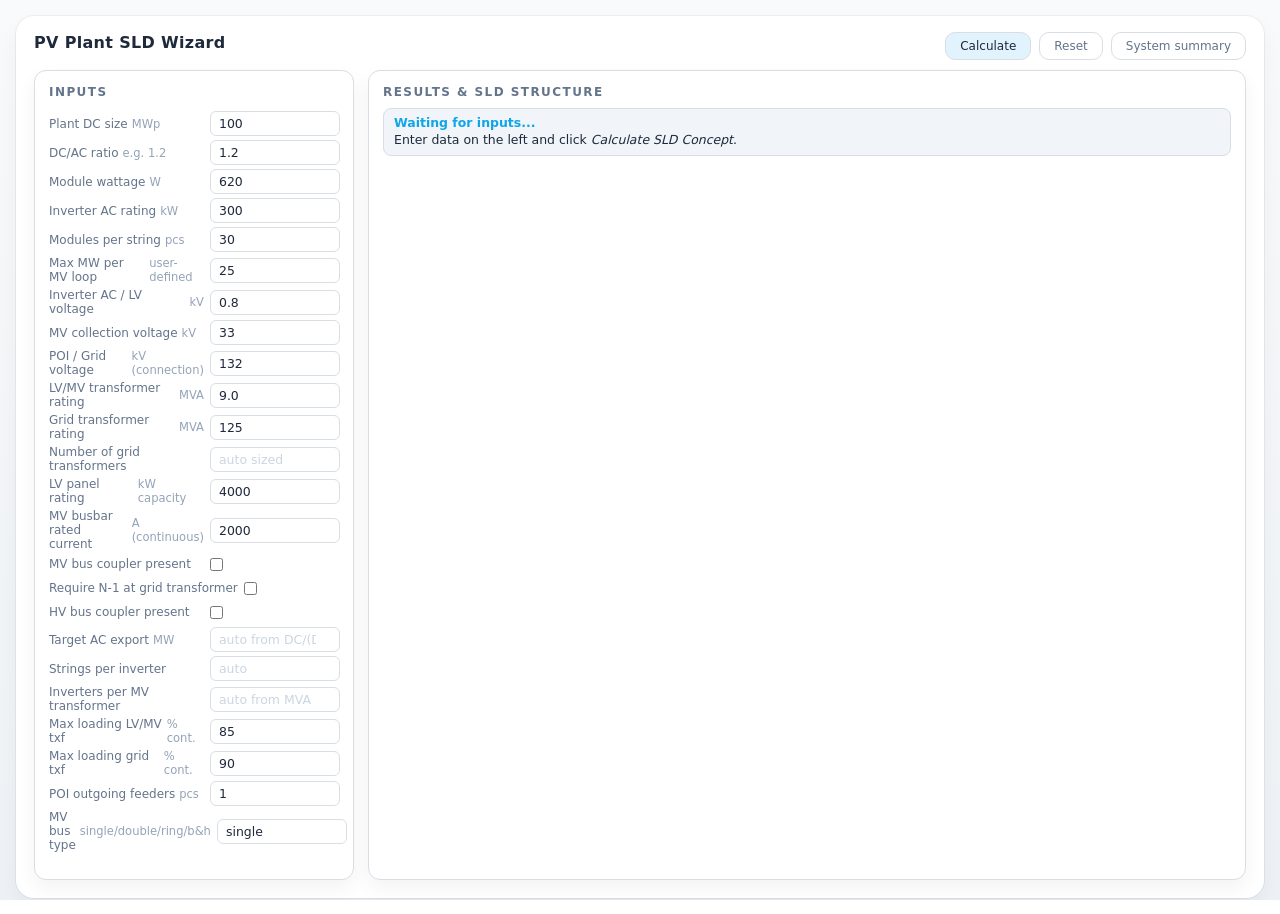
<file: OLD/SLD-V02.html>
<!DOCTYPE html>
<html lang="en">
<head>
  <meta charset="UTF-8">
  <title>PV Plant SLD Wizard</title>
  <meta name="viewport" content="width=device-width, initial-scale=1">

  <style>
    :root {
      --bg: #f7f9fc;
      --bg-card: #ffffff;
      --bg-soft: #f1f5f9;
      --accent: #0ea5e9;
      --accent-soft: rgba(14,165,233,0.12);
      --border-soft: #d8dee4;
      --text-main: #1e293b;
      --text-soft: #64748b;
      --danger: #e11d48;
      --radius: 12px;
      --pad: 14px;
    }

    * {
      box-sizing: border-box;
      font-family: system-ui, -apple-system, BlinkMacSystemFont, "Segoe UI", sans-serif;
    }

    body {
      margin: 0;
      padding: 16px;
      background: linear-gradient(180deg, #f9fafb, #eef2f6);
      color: var(--text-main);
    }

    h1, h2, h3 {
      margin: 0 0 8px;
      font-weight: 600;
    }

    h1 {
      font-size: 1rem;
      letter-spacing: 0.02em;
    }

    /* Main container now stretches almost full screen width */
.app-shell {
  width: 100%;
  max-width: 100%;              /* no 1200px cap – use full window */
  margin: 0;                     /* no big left/right margins */
  background: var(--bg-card);
  border-radius: 0;              /* flat edges; optional */
  padding: 16px 18px 18px;
  box-shadow:
    0 12px 24px rgba(0,0,0,0.05),
    0 0 0 1px rgba(0,0,0,0.05);
}

/* If you still want slightly softer edges on laptops, you can use:
   border-radius: 12px;
   and keep margin: 0 auto;
   but then you’ll get a small gap again. */


    .app-header {
      display: flex;
      justify-content: space-between;
      align-items: center;
      margin-bottom: 10px;
      gap: 10px;
    }

    .app-header-left {
      display: flex;
      flex-direction: column;
      gap: 4px;
    }

    .app-title-row {
      display: flex;
      align-items: center;
      gap: 5px;
    }

    .app-subtitle {
      font-size: 0.82rem;
      color: var(--text-soft);
    }

    .app-header-right {
      font-size: 0.75rem;
      color: var(--text-soft);
      text-align: right;
      display: flex;
      gap: 8px;
      align-items: center;
    }

    /* Main two-column layout:
   - Left: very slim config panel
   - Right: big SLD working area */
/* Slim left inputs, very wide right SLD area */
/* === Main app container: use full screen width, no big side waste === */
.app-shell {
  width: 100%;
  max-width: 100%;              /* no 1200px cap */
  margin: 0;                    /* no big auto margins */
  background: var(--bg-card);
  border-radius: 18px;
  padding: 16px 18px 18px;
  box-shadow:
    0 12px 24px rgba(0,0,0,0.05),
    0 0 0 1px rgba(0,0,0,0.05);
  box-sizing: border-box;
}

/* === Slim left inputs, wide right SLD area === */
.layout {
  display: grid;
  grid-template-columns: minmax(260px, 320px) 1fr;  /* left fixed-ish, right takes rest */
  gap: 14px;
}

@media (max-width: 880px) {
  .layout {
    grid-template-columns: 1fr;
  }
}

/* Left side scrolls independently if it gets tall */
.left-scroll {
  height: calc(100vh - 180px);
  overflow-y: auto;
  overflow-x: hidden;
  padding-right: 6px;
}


    .card {
      background: var(--bg-card);
      border-radius: var(--radius);
      padding: var(--pad);
      border: 1px solid var(--border-soft);
      box-shadow: 0 8px 20px rgba(0,0,0,0.05);
    }

    .card-header {
      display: flex;
      justify-content: space-between;
      align-items: center;
      margin-bottom: 1px;
    }

    .card-header h2 {
      font-size: 0.75rem;
      text-transform: uppercase;
      letter-spacing: 0.12em;
      color: var(--text-soft);
    }

    .pill {
      display: inline-flex;
      align-items: center;
      gap: 4px;
      font-size: 0.75rem;
      padding: 2px 8px;
      border-radius: 999px;
      background: var(--bg-soft);
      border: 1px solid var(--border-soft);
      color: var(--text-soft);
    }

    .inputs-list {
  margin-top: 4px;
}

/* One row: [Label + unit]   [Input] */
.field {
  display: flex;
  align-items: center;
  gap: 6px;
  margin-bottom: 4px; /* tighter spacing */
}

/* Label + unit on the left, kept together */
.field label {
  flex: 0 0 52%;                /* width of text side */
  display: flex;
  align-items: center;
  gap: 4px;                      /* gap between text and unit */
  margin: 0;
  font-size: 0.75rem;
  color: var(--text-soft);
}

/* Unit text (MWp, kV, etc.) sits directly next to label text */
.field label span.hint {
  font-size: 0.72rem;
  color: #94a3b8;
}

/* Compact inputs on the right */
input[type="number"],
input[type="text"] {
  flex: 1;
  max-width: 130px;              /* prevents huge inputs, you can tweak */
  padding: 4px 8px;
  border-radius: 6px;
  border: 1px solid var(--border-soft);
  background: #ffffff;
  color: var(--text-main);
  font-size: 0.78rem;
  outline: none;
  transition: border 0.15s, box-shadow 0.15s, background 0.15s;
}

input::placeholder {
  color: #cbd5e1;
}

input:focus {
  border-color: var(--accent);
  box-shadow: 0 0 0 2px rgba(14,165,233,0.25);
  background: #ffffff;
}

/* Checkbox row behaves like a normal "label + input" row */
.field .inline-checkbox {
  display: flex;
  align-items: center;
  width: 100%;
  gap: 6px;
  font-size: 0.75rem;
  color: var(--text-soft);
  margin: 2px 0 4px;
}

/* Text stays in the label column (same as other labels) */
.field .inline-checkbox label {
  flex: 0 0 52%;      /* same width as .field label */
  margin: 0;
  white-space: nowrap;
}

/* Checkbox box sits where the inputs start (no auto push to the far right) */
.field .inline-checkbox input[type="checkbox"] {
  flex-shrink: 0;
  margin: 0;          /* remove any leftover margins */
}





    .summary-block {
      background: var(--bg-soft);
      border-radius: 10px;
      border: 1px solid var(--border-soft);
      padding: 8px 10px;
      font-size: 0.78rem;
      margin-bottom: 8px;
    }

    .summary-block strong {
      color: var(--text-main);
    }

    .summary-mini {
      font-size: 0.78rem;
      color: var(--text-main);
      background: var(--bg-soft);
      border: 1px solid var(--border-soft);
      padding: 6px 10px;
      border-radius: 8px;
      margin-bottom: 10px;
      line-height: 1.35;
    }

    .summary-mini strong {
      color: var(--accent);
      font-weight: 600;
    }

    .left-scroll {
      height: calc(110vh - 180px);
      overflow-y: auto;
      overflow-x: hidden;
      padding-right: 6px;
    }

    
/* === SLD container: stays inside its window, never expands outside === */
.sld-full {
  width: 100%;
  margin-top: 20px;
}

/* Fixed-height SLD window that clips the drawing inside it */
.sld-wrapper-wide {
  width: 100%;
  max-width: 100%;
  height: 600px;                 
  border: 1px solid var(--border-soft);
  border-radius: 10px;
  background: #f8fafc;
  padding: 8px;
  box-sizing: border-box;
  overflow: hidden;              
}




    /* SVG SLD canvas always stays inside its wrapper */
#sldCanvas {
  width: 100%;
  height: 100%;
  max-width: 100%;
  max-height: 100%;
  display: block;
  cursor: grab;
}

#sldCanvas:active {
  cursor: grabbing;
}

    svg text {
      user-select: none;
      pointer-events: none;
    }

    .error {
      color: var(--danger);
      font-size: 0.78rem;
      margin-top: 4px;
    }

    body, html {
      height: 100%;
      overflow: hidden;
    }

    .top-btn {
      padding: 6px 14px;
      font-size: 0.75rem;
      border-radius: 10px;
      border: 1px solid var(--border-soft);
      background: var(--accent-soft);
      color: var(--text-main);
      cursor: pointer;
    }

    button.secondary.top-btn {
      background: #ffffff;
      border-color: var(--border-soft);
      color: var(--text-soft);
    }

    .collapsible-container {
      background: var(--bg-soft);
      border: 1px solid var(--border-soft);
      border-radius: 8px;
      margin-bottom: 10px;
    }

    .collapsible-header {
      display: flex;
      justify-content: space-between;
      cursor: pointer;
      padding: 6px 8px;
      font-size: 0.85rem;
      user-select: none;
      background: #e8f3ff;
      border-radius: 8px;
    }

    .collapsible-body {
      padding: 6px 10px;
      background: #f9fbff;
      font-size: 0.78rem;
    }

    .lv-panel-header {
      cursor: pointer;
      background: #eef6ff;
      padding: 4px 6px;
      border-radius: 6px;
      margin: 3px 0;
      display: flex;
      justify-content: space-between;
    }

    .inv-line {
      background: #f8fbff;
      padding: 4px 6px;
      margin: 4px 0;
      border-left: 2px solid #69a9ff;
      border-radius: 4px;
      font-size: 0.78rem;
    }
  </style>
</head>
<body>
<div class="app-shell">
  <div class="app-header">
    <div class="app-header-left">
      <div class="app-title-row">
        <h1>PV Plant SLD Wizard</h1>
      </div>
    </div>

    <div class="app-header-right">
  <button id="btnCalculate" type="button" class="top-btn">Calculate</button>
  <button id="btnReset" type="button" class="secondary top-btn">Reset</button>
  <button id="btnSummary" type="button" class="secondary top-btn">System summary</button>
</div>

  </div>

  <div class="layout">
    <!-- LEFT: INPUTS -->
    <div class="card left-scroll">
      <div class="card-header">
        <h2>INPUTS</h2>
        
      </div>

      <div class="inputs-list">
        <!-- Plant capacity -->
        <div class="field">
          <label for="dcSize">
            <span>Plant DC size</span>
            <span class="hint">MWp</span>
          </label>
          <input type="number" id="dcSize" value="100" step="0.1" min="0">
        </div>

        <div class="field">
          <label for="dcAcRatio">
            <span>DC/AC ratio</span>
            <span class="hint">e.g. 1.2</span>
          </label>
          <input type="number" id="dcAcRatio" value="1.2" step="0.01" min="0.8">
        </div>


        

        <!-- DC array details -->
        <div class="field">
          <label for="moduleWp">
            <span>Module wattage</span>
            <span class="hint">W</span>
          </label>
          <input type="number" id="moduleWp" value="620" min="200" step="10">
        </div>

        <div class="field">
          <label for="invRating">
            <span>Inverter AC rating</span>
            <span class="hint">kW</span>
          </label>
          <input type="number" id="invRating" value="300" step="1" min="1">
        </div>

        <div class="field">
          <label for="modulesPerString">
            <span>Modules per string</span>
            <span class="hint">pcs</span>
          </label>
          <input type="number" id="modulesPerString" value="30" min="10" max="40" step="1">
        </div>

        

        

        <div class="field">
          <label for="loopMaxMw">
            <span>Max MW per MV loop</span>
            <span class="hint">user-defined</span>
          </label>
          <input type="number" id="loopMaxMw" value="25" step="0.1" min="0">
        </div>

        <!-- Inverters -->
        

        <div class="field">
          <label for="lvVoltage">
            <span>Inverter AC / LV voltage</span>
            <span class="hint">kV</span>
          </label>
          <input type="number" id="lvVoltage" value="0.8" step="0.01" min="0">
        </div>

<div class="field">
          <label for="mvVoltage">
            <span>MV collection voltage</span>
            <span class="hint">kV</span>
          </label>
          <input type="number" id="mvVoltage" value="33" step="0.1" min="0">
        </div>

        <!-- Voltages -->
        <div class="field">
          <label for="gridVoltage">
            <span>POI / Grid voltage</span>
            <span class="hint">kV (connection)</span>
          </label>
          <input type="number" id="gridVoltage" value="132" step="1" min="0">
        </div>

        

        

        

       

        <!-- LV/MV transformers -->
        <div class="field">
          <label for="mvTxfMva">
            <span>LV/MV transformer rating</span>
            <span class="hint">MVA</span>
          </label>
          <input type="number" id="mvTxfMva" value="9.0" step="0.1" min="0">
        </div>

        

        <!-- Grid transformers -->
        <div class="field">
          <label for="gridTxfMva">
            <span>Grid transformer rating</span>
            <span class="hint">MVA</span>
          </label>
          <input type="number" id="gridTxfMva" value="125" step="1" min="0">
        </div>

        <div class="field">
          <label for="gridTxfCount">
            <span>Number of grid transformers</span>
            
          </label>
          <input type="number" id="gridTxfCount" placeholder="auto sized" step="1" min="1">
        </div>

        

        

       


         <!-- LV Panels -->
        <div class="field">
          <label for="lvPanelRating">
            <span>LV panel rating</span>
            <span class="hint">kW capacity</span>
          </label>
          <input type="number" id="lvPanelRating" value="4000" step="10" min="0">
        </div>
        <div class="field">
          <label for="mvBusCurrent">
            <span>MV busbar rated current</span>
            <span class="hint">A (continuous)</span>
          </label>
          <input type="number" id="mvBusCurrent" value="2000" step="1" min="0">
        </div>

        <div class="field">
          <div class="inline-checkbox">
            <label for="mvBusCoupler">MV bus coupler present</label>
            <input type="checkbox" id="mvBusCoupler">
          </div>
        </div>

        <div class="field">
          <div class="inline-checkbox">
            <label for="gridN1">Require N-1 at grid transformer</label>
            <input type="checkbox" id="gridN1">
          </div>
        </div>

        <div class="field">
          <div class="inline-checkbox">
            <label for="hvBusCoupler">HV bus coupler present</label>
            <input type="checkbox" id="hvBusCoupler">
          </div>
        </div>

        <div class="field">
          <label for="acExport">
            <span>Target AC export</span>
            <span class="hint">MW</span>
          </label>
          <input type="number" id="acExport" placeholder="auto from DC/(DC-AC)" step="0.1" min="0">
        </div>

        <div class="field">
          <label for="stringsPerInverter">
            <span>Strings per inverter</span>
            
          </label>
          <input type="number" id="stringsPerInverter" placeholder="auto" min="1" step="1">
        </div>

<div class="field">
          <label for="invPerMvTxf">
            <span>Inverters per MV transformer</span>
            
          </label>
          <input type="number" id="invPerMvTxf" placeholder="auto from MVA &amp; loading" step="1" min="1">
        </div>

<div class="field">
          <label for="mvTxfLoading">
            <span>Max loading LV/MV txf</span>
            <span class="hint">% cont.</span>
          </label>
          <input type="number" id="mvTxfLoading" value="85" step="1" min="50" max="110">
        </div>
<div class="field">
          <label for="gridTxfLoading">
            <span>Max loading grid txf</span>
            <span class="hint">% cont.</span>
          </label>
          <input type="number" id="gridTxfLoading" value="90" step="1" min="50" max="110">
        </div>
<div class="field">
          <label for="gridOutFeeders">
            <span>POI outgoing feeders</span>
            <span class="hint">pcs</span>
          </label>
          <input type="number" id="gridOutFeeders" value="1" step="1" min="0">
        </div>

 <!-- Switchgear & busbars -->
        <div class="field">
          <label for="mvBusType">
            <span>MV bus type</span>
            <span class="hint">single/double/ring/b&h</span>
          </label>
          <input type="text" id="mvBusType" value="single" placeholder="single / double / ring / b&h">
        </div>

















        <!-- Hidden HV bus type (kept for compatibility, always "single") -->
        <input type="hidden" id="hvBusType" value="single">
      </div>

      <div id="errorBox" class="error" style="display:none;"></div>
      <div id="warningBox" class="error" style="display:none; font-style:italic;"></div>
    </div>

    <!-- RIGHT: OUTPUTS -->
    <div class="card">
      <div class="card-header">
        <h2>RESULTS &amp; SLD STRUCTURE</h2>
        
      </div>
      <div id="resultsContainer">
        <div class="summary-block">
          <strong>Waiting for inputs...</strong><br>
          Enter data on the left and click <em>Calculate SLD Concept</em>.
        </div>
      </div>
    </div>
  </div>
</div>

<script>
  const SQRT3 = Math.sqrt(3);
  const SVG_TEXT_SIZE = 5;
  const SVG_LINE_HEIGHT = 5;

  function formatNumber(v, d) {
    if (isNaN(v) || v === null) return "-";
    return Number(v).toFixed(d);
  }

  function showError(msg) {
    const box = document.getElementById("errorBox");
    box.textContent = msg;
    box.style.display = msg ? "block" : "none";
  }

  function showDesignWarning(msg) {
    const box = document.getElementById("warningBox");
    if (!box) return;
    box.textContent = msg || "";
    box.style.display = msg ? "block" : "none";
  }

  function roundUpToSeries(value, series) {
    if (!isFinite(value) || value <= 0) return series[0];
    for (let i = 0; i < series.length; i++) {
      if (value <= series[i]) return series[i];
    }
    return series[series.length - 1];
  }

  function resetForm() {
    document.getElementById("dcSize").value = "100";
    document.getElementById("acExport").value = "";
    document.getElementById("dcAcRatio").value = "1.2";
    document.getElementById("gridVoltage").value = "132";
    document.getElementById("mvVoltage").value = "33";
    document.getElementById("lvVoltage").value = "0.8";
    document.getElementById("invRating").value = "300";
    document.getElementById("invPerMvTxf").value = "";
    document.getElementById("mvTxfMva").value = "9.0";
    document.getElementById("mvTxfLoading").value = "85";
    document.getElementById("gridTxfMva").value = "125";
    document.getElementById("gridTxfLoading").value = "90";
    document.getElementById("gridTxfCount").value = "";
    document.getElementById("gridN1").checked = false;
    document.getElementById("mvBusType").value = "single";
    document.getElementById("mvBusCurrent").value = "2000";
    document.getElementById("mvBusCoupler").checked = false;
    document.getElementById("hvBusCoupler").checked = false;
    document.getElementById("loopMaxMw").value = "25";
    document.getElementById("lvPanelRating").value = "4000";

    showError("");
    showDesignWarning("");
    const results = document.getElementById("resultsContainer");
    results.innerHTML =
      '<div class="summary-mini"><strong>Waiting for inputs...</strong><br>' +
      'Enter data on the left and click <em>Calculate SLD Concept</em>.</div>';
  }

  function createSvgElement(type, attrs) {
    const el = document.createElementNS("http://www.w3.org/2000/svg", type);
    Object.keys(attrs || {}).forEach(k => el.setAttribute(k, attrs[k]));
    return el;
  }

  const sldPanZoomState = {
    svg: null,
    root: null,
    scale: 1,
    offsetX: 0,
    offsetY: 0,
    isPanning: false,
    startX: 0,
    startY: 0
  };

  function applyPanZoomTransform() {
    const st = sldPanZoomState;
    if (!st.root) return;
    st.root.setAttribute(
      "transform",
      "translate(" + st.offsetX + "," + st.offsetY + ") scale(" + st.scale + ")"
    );
  }

  function setupPanZoom(svg, root) {
    const st = sldPanZoomState;
    st.svg = svg;
    st.root = root;
    st.scale = 1;
    st.offsetX = 0;
    st.offsetY = 0;
    applyPanZoomTransform();

    if (svg.dataset.panzoomAttached === "true") return;
    svg.dataset.panzoomAttached = "true";

    svg.addEventListener("wheel", function(e) {
      e.preventDefault();

      const pt = svg.createSVGPoint();
      pt.x = e.clientX;
      pt.y = e.clientY;
      const cursor = pt.matrixTransform(svg.getScreenCTM().inverse());

      const factor = e.deltaY < 0 ? 1.25 : 0.8;
      const newScale = Math.min(20, Math.max(0.1, st.scale * factor));

      if (newScale === st.scale) return;

      st.offsetX = cursor.x - (cursor.x - st.offsetX) * (newScale / st.scale);
      st.offsetY = cursor.y - (cursor.y - st.offsetY) * (newScale / st.scale);
      st.scale = newScale;
      applyPanZoomTransform();
    }, { passive: false });

    svg.addEventListener("mousedown", function(e) {
      if (e.button !== 0) return;
      st.isPanning = true;
      st.startX = e.clientX;
      st.startY = e.clientY;
    });

    svg.addEventListener("mousemove", function(e) {
      if (!st.isPanning) return;

      const speed = st.scale < 1 ? 1 : st.scale;
      const dx = (e.clientX - st.startX) * speed;
      const dy = (e.clientY - st.startY) * speed;

      st.startX = e.clientX;
      st.startY = e.clientY;

      st.offsetX += dx;
      st.offsetY += dy;

      applyPanZoomTransform();
    });

    svg.addEventListener("mouseup", function() {
      st.isPanning = false;
    });
    svg.addEventListener("mouseleave", function() {
      st.isPanning = false;
    });
  }

  function drawSLD(params) {
    const {
      hasSeparateGridTxf,
      gridVoltage,
      mvVoltage,
      hvBusType,
      mvBusType,
      gridTxfMva,
      mvTxfMva,
      numGridTransformers,
      mvLoops,
      gtLoopMap,
      hvBusCoupler,
      mvBusCoupler,
      mvSections,
      mvBusCurrent,
      lvBlocks
    } = params;

    const outFeeders = parseInt(document.getElementById("gridOutFeeders").value);

    const svg = document.getElementById("sldCanvas");
    if (!svg) return;
    while (svg.firstChild) svg.removeChild(svg.firstChild);

    const width = Math.max(2000, mvLoops.length * 250);
    const height = 420;

    svg.setAttribute("viewBox", `0 0 ${width} ${height}`);
    svg.setAttribute("preserveAspectRatio", "xMidYMid meet");

    const baseStroke = "#0f172a";
    const baseFill = "#ffffff";
    const fontFamily = "system-ui, -apple-system, BlinkMacSystemFont, 'Segoe UI', sans-serif";
    const centerX = width / 2;

    const root = createSvgElement("g", { id: "sldRoot" });
    svg.appendChild(root);

    function addText(x, y, text, anchor = "start") {
      const t = createSvgElement("text", {
        x, y,
        "font-size": SVG_TEXT_SIZE,
        "font-family": fontFamily,
        "fill": baseStroke,
        "text-anchor": anchor,
        "dominant-baseline": "middle"
      });
      t.textContent = text;
      root.appendChild(t);
    }

    function addMultilineText(lines, x, y, anchor = "start") {
      const t = createSvgElement("text", {
        x, y,
        "font-size": SVG_TEXT_SIZE,
        "font-family": fontFamily,
        "fill": baseStroke,
        "text-anchor": anchor
      });
      lines.forEach((line, idx) => {
        const span = createSvgElement("tspan", {
          x,
          dy: idx === 0 ? 0 : SVG_LINE_HEIGHT
        });
        span.textContent = line;
        t.appendChild(span);
      });
      root.appendChild(t);
    }

    function drawBusbar(x1, x2, y, label) {
      root.appendChild(createSvgElement("line", {
        x1, y1: y, x2, y2: y,
        stroke: baseStroke,
        "stroke-width": 4,
        "stroke-linecap": "round"
      }));
      addText(x1, y - 14, label, "start");
    }

    function drawBreaker(x, y) {
      const s = 3;
      root.appendChild(createSvgElement("rect", {
        x: x - s / 2, y: y - s / 2,
        width: s, height: s,
        fill: baseFill,
        stroke: baseStroke,
        "stroke-width": 0.8
      }));
    }

    function drawGridTransformer(x, y, index, hvKv, mvKv, ratingMva) {
      const r = 6;
      root.appendChild(createSvgElement("circle", {
        cx: x, cy: y - 5, r,
        stroke: baseStroke, "stroke-width": 1.2, fill: "none"
      }));
      root.appendChild(createSvgElement("circle", {
        cx: x, cy: y + 5, r,
        stroke: baseStroke, "stroke-width": 1.2, fill: "none"
      }));

      const labelLines = [
        "GT-" + index,
        `${formatNumber(hvKv, 0)}/${formatNumber(mvKv, 0)}kV`,
        `${formatNumber(ratingMva, 0)} MVA`
      ];
      addMultilineText(labelLines, x + 12, y - SVG_LINE_HEIGHT, "start");
    }

    function addMultilineTextCustomFont(lines, x, y, anchor, size, lineHeight) {
      const t = createSvgElement("text", {
        x, y,
        "font-size": size,
        "font-family": "system-ui",
        "fill": "#0f172a",
        "text-anchor": anchor
      });

      lines.forEach((line, idx) => {
        const span = createSvgElement("tspan", {
          x,
          dy: idx === 0 ? 0 : lineHeight
        });
        span.textContent = line;
        t.appendChild(span);
      });

      root.appendChild(t);
    }

    function drawMvTransformer(x, y, id, mvKv, lvKv, mva, mw) {
      const r = 5;
      root.appendChild(createSvgElement("circle", {
        cx: x - 4, cy: y, r,
        stroke: baseStroke, "stroke-width": 1, fill: "none"
      }));
      root.appendChild(createSvgElement("circle", {
        cx: x + 4, cy: y, r,
        stroke: baseStroke, "stroke-width": 1, fill: "none"
      }));

      const lines = [
        "TX-" + id,
        `${formatNumber(mvKv, 0)}/${formatNumber(lvKv, 1)}kV`,
        `${formatNumber(mva, 1)} MVA`,
        `${formatNumber(mw, 1)} (MW)`
      ];

      const smallSize = 4;
      const smallLine = 4;
      addMultilineTextCustomFont(lines, x, y - 20, "middle", smallSize, smallLine);
    }

    function drawVerticalLoop(loop, colX, mvBusY, mvVoltage, lvVoltage, mvTxfMva) {
      const cbY = mvBusY + 20;
      const trunkTopY = cbY + 14;

      root.appendChild(createSvgElement("line", {
        x1: colX, y1: mvBusY,
        x2: colX, y2: cbY - 6,
        stroke: baseStroke, "stroke-width": 1
      }));
      drawBreaker(colX, cbY);

      root.appendChild(createSvgElement("line", {
        x1: colX, y1: cbY + 6,
        x2: colX, y2: trunkTopY,
        stroke: baseStroke, "stroke-width": 1
      }));

      const txCount = loop.transformers.length;
      if (txCount === 0) return;

      const perTxStep = 36;
      const trunkBottomY = trunkTopY + 16 + (txCount - 1) * perTxStep;

      root.appendChild(createSvgElement("line", {
        x1: colX, y1: trunkTopY,
        x2: colX, y2: trunkBottomY,
        stroke: baseStroke, "stroke-width": 1.1
      }));

      const branchLen = 12;

      loop.transformers.forEach((tx, idx) => {
        const ty = trunkTopY + 16 + idx * perTxStep;
        const cbX = colX + branchLen / 2;
        const txX = colX + branchLen;

        root.appendChild(createSvgElement("line", {
          x1: colX, y1: ty,
          x2: cbX, y2: ty,
          stroke: baseStroke, "stroke-width": 1
        }));
        drawBreaker(cbX, ty);
        root.appendChild(createSvgElement("line", {
          x1: cbX, y1: ty,
          x2: txX, y2: ty,
          stroke: baseStroke, "stroke-width": 1
        }));

        drawMvTransformer(txX + 6, ty, tx.id, mvVoltage, lvVoltage, mvTxfMva, tx.mw);
      });

      const labelY = trunkBottomY + 20;
      addText(colX, labelY, `Loop ${loop.id} (${formatNumber(loop.totalMw, 1)} MW)`, "middle");
    }

    // MV-only plant
    if (!hasSeparateGridTxf || !numGridTransformers) {
      const mvBusY = 80;
      const mvBusX1 = centerX - 260;
      const mvBusX2 = centerX + 260;

      drawBusbar(mvBusX1, mvBusX2, mvBusY,
        `MV POI BUS (${formatNumber(mvVoltage, 0)} kV, ${mvBusType})`);

      const loops = mvLoops || [];
      const loopCount = loops.length;

      if (loopCount > 0) {
        const baseStep = 80;
        const span = baseStep * Math.max(loopCount - 1, 0);
        const startX = loopCount === 1 ? centerX : centerX - span / 2;
        const gap = loopCount > 1 ? span / (loopCount - 1) : 0;

        loops.forEach((loop, i) => {
          const colX = loopCount === 1 ? centerX : startX + i * gap;
          drawVerticalLoop(loop, colX, mvBusY, mvVoltage, 0.4, mvTxfMva);
        });
      }

      setupPanZoom(svg, root);
      return;
    }

    // HV + MV plant
    const mvBusRatedMVA = (SQRT3 * mvVoltage * mvBusCurrent) / 1000;
    const hvRatedMVA = gridTxfMva * numGridTransformers;
    let hvActualMw = 0;
    mvLoops.forEach(loop => hvActualMw += loop.totalMw);

    const gtCount = Math.max(numGridTransformers, 1);
    const gtY = 90;
    const mvBusY = 170;

    const sections = Math.max(1, mvSections || 1);
    const gtToSection = new Array(gtCount).fill(0);
    for (let i = 0; i < gtCount; i++) {
      gtToSection[i] = i % sections;
    }

    const loopsPerSection = new Array(sections).fill(0);
    const actualMvLoad = new Array(sections).fill(0);

    for (let i = 0; i < gtCount; i++) {
      const loops = gtLoopMap[i] || [];
      loopsPerSection[gtToSection[i]] += loops.length;
      actualMvLoad[gtToSection[i]] += loops.reduce((sum, loop) => sum + loop.totalMw, 0);
    }

    let maxLoopsInSection = Math.max(...loopsPerSection);
    if (!isFinite(maxLoopsInSection) || maxLoopsInSection < 1) maxLoopsInSection = 1;

    const loopSpacing = 90;
    const sectionMargin = 160;
    const sectionWidth = maxLoopsInSection > 1
      ? (maxLoopsInSection - 1) * loopSpacing + sectionMargin
      : 420;

    const couplerGap = 30;
    const totalSpan = sections * sectionWidth + (sections - 1) * couplerGap;
    const startX = centerX - totalSpan / 2;

    // HV bus
    const hvBusY = 40;
    const hvBusX1 = startX;
    const hvBusX2 = startX + totalSpan;

    const hvLabel =
      `HV BUS (${formatNumber(gridVoltage,0)} kV)
Rated: ${formatNumber(hvRatedMVA,1)} MVA
Actual: ${formatNumber(hvActualMw,1)} MW`;

    drawBusbar(hvBusX1, hvBusX2, hvBusY, hvLabel);

    // Outgoing feeders
    if (outFeeders && outFeeders > 0) {
      const feederSpacing = 80;
      const busCenterX = (hvBusX1 + hvBusX2) / 2;
      const totalWidth = (outFeeders - 1) * feederSpacing;
      const startFx = busCenterX - totalWidth / 2;

      for (let f = 0; f < outFeeders; f++) {
        const fx = startFx + f * feederSpacing;

        root.appendChild(createSvgElement("line", {
          x1: fx, y1: hvBusY,
          x2: fx, y2: hvBusY - 20,
          stroke: baseStroke, "stroke-width": 1
        }));

        drawBreaker(fx, hvBusY - 25);

        root.appendChild(createSvgElement("line", {
          x1: fx, y1: hvBusY - 30,
          x2: fx, y2: hvBusY - 60,
          stroke: baseStroke, "stroke-width": 1
        }));

        addText(fx, hvBusY - 70, `Grid Out-${f+1}`, "middle");
      }
    }

    // HV bus coupler
    if (hvBusCoupler) {
      const bcX = (hvBusX1 + hvBusX2) / 2;

      root.appendChild(createSvgElement("line", {
        x1: bcX - 12, y1: hvBusY,
        x2: bcX - 4,  y2: hvBusY,
        stroke: baseStroke, "stroke-width": 2
      }));

      const s = 10;
      root.appendChild(createSvgElement("rect", {
        x: bcX - s/2,
        y: hvBusY - s/2,
        width: s,
        height: s,
        fill: baseFill,
        stroke: baseStroke,
        "stroke-width": 1.2
      }));

      root.appendChild(createSvgElement("line", {
        x1: bcX + 4, y1: hvBusY,
        x2: bcX + 12, y2: hvBusY,
        stroke: baseStroke, "stroke-width": 2
      }));
    }

    const sectionBusInfo = [];
    for (let s = 0; s < sections; s++) {
      const x1 = startX + s * (sectionWidth + couplerGap);
      const x2 = x1 + sectionWidth;
      const cx = (x1 + x2) / 2;

      const mvLabel =
        `MV BUS ${String.fromCharCode(65 + s)} (${formatNumber(mvVoltage,0)} kV)
Rated: ${formatNumber(mvBusRatedMVA,1)} MVA
Actual: ${formatNumber(actualMvLoad[s],1)} MW`;

      drawBusbar(x1, x2, mvBusY, mvLabel);
      sectionBusInfo.push({ x1, x2, cx });

      if (mvBusCoupler && s < sections - 1) {
        const nextX1 = startX + (s + 1) * (sectionWidth + couplerGap);
        const bcX = (x2 + nextX1) / 2;
        root.appendChild(createSvgElement("line", {
          x1: x2, y1: mvBusY,
          x2: bcX - 3, y2: mvBusY,
          stroke: baseStroke, "stroke-width": 1
        }));
        drawBreaker(bcX, mvBusY);
        root.appendChild(createSvgElement("line", {
          x1: bcX + 3, y1: mvBusY,
          x2: nextX1, y2: mvBusY,
          stroke: baseStroke, "stroke-width": 1
        }));
      }
    }

    // GTs
    for (let i = 0; i < gtCount; i++) {
      const sectionIndex = gtToSection[i];
      const busInfo = sectionBusInfo[sectionIndex];
      const gtX = busInfo.cx;
      const hvCbY = (hvBusY + gtY) / 2;

      root.appendChild(createSvgElement("line", {
        x1: gtX, y1: hvBusY,
        x2: gtX, y2: hvCbY - 6,
        stroke: baseStroke, "stroke-width": 1
      }));
      drawBreaker(gtX, hvCbY);
      root.appendChild(createSvgElement("line", {
        x1: gtX, y1: hvCbY + 6,
        x2: gtX, y2: gtY - 12,
        stroke: baseStroke, "stroke-width": 1
      }));

      drawGridTransformer(gtX, gtY, i + 1, gridVoltage, mvVoltage, gridTxfMva);

      root.appendChild(createSvgElement("line", {
        x1: gtX, y1: gtY + 12,
        x2: gtX, y2: gtY + 28,
        stroke: baseStroke, "stroke-width": 1
      }));

      drawBreaker(gtX, gtY + 32);

      root.appendChild(createSvgElement("line", {
        x1: gtX, y1: gtY + 36,
        x2: gtX, y2: mvBusY,
        stroke: baseStroke, "stroke-width": 1
      }));
    }

    // Loops per GT
    const leftMargin = 40;
    const map = gtLoopMap || [];

    for (let i = 0; i < gtCount; i++) {
      const colLoops = map[i] || [];
      if (colLoops.length === 0) continue;

      const sectionIndex = gtToSection[i];
      const busInfo = sectionBusInfo[sectionIndex];

      const startXLoop = busInfo.x1 + leftMargin;

      colLoops.forEach((loop, idx) => {
        const colX = startXLoop + idx * 90;
        drawVerticalLoop(loop, colX, mvBusY, mvVoltage, 0.4, mvTxfMva);
      });
    }

    setupPanZoom(svg, root);
  }

  function calculateSLD() {
    showError("");
    showDesignWarning("");

    function autoComputeDcStringing(invAcKw, dcAcRatio, moduleWp, modulesPerStringUser, stringsPerInvUser) {
      const targetRatio = dcAcRatio;
      const targetDcW = invAcKw * 1000 * dcAcRatio;

      if (modulesPerStringUser > 0 && stringsPerInvUser > 0) {
        return {
          modulesPerString: modulesPerStringUser,
          stringsPerInv: stringsPerInvUser
        };
      }

      if (modulesPerStringUser > 0 && (!stringsPerInvUser || stringsPerInvUser <= 0)) {
        const ms = modulesPerStringUser;
        const stringW = ms * moduleWp;
        const ideal = targetDcW / stringW;

        const c1 = Math.floor(ideal);
        const c2 = Math.ceil(ideal);

        function ratio(c) { return (c * stringW) / (invAcKw * 1000); }

        const best = Math.abs(ratio(c1) - targetRatio) < Math.abs(ratio(c2) - targetRatio) ? c1 : c2;

        return {
          modulesPerString: ms,
          stringsPerInv: best
        };
      }

      if (stringsPerInvUser > 0 && (!modulesPerStringUser || modulesPerStringUser <= 0)) {
        const spi = stringsPerInvUser;
        const idealModules = targetDcW / (spi * moduleWp);

        let m1 = Math.max(12, Math.min(36, Math.floor(idealModules)));
        let m2 = Math.max(12, Math.min(36, Math.ceil(idealModules)));

        function ratio(ms) { return (spi * ms * moduleWp) / (invAcKw * 1000); }

        const bestMs = Math.abs(ratio(m1) - targetRatio) < Math.abs(ratio(m2) - targetRatio) ? m1 : m2;

        return {
          modulesPerString: bestMs,
          stringsPerInv: spi
        };
      }

      const typical = [22, 24, 26, 28, 30];
      let best = null;
      let bestErr = 999;

      for (let ms of typical) {
        const stringW = ms * moduleWp;
        const ideal = targetDcW / stringW;

        const c1 = Math.floor(ideal);
        const c2 = Math.ceil(ideal);

        function ratio(c) { return (c * stringW) / (invAcKw * 1000); }

        const r1 = ratio(c1);
        const r2 = ratio(c2);

        const cand1Err = Math.abs(r1 - targetRatio);
        const cand2Err = Math.abs(r2 - targetRatio);

        if (cand1Err < bestErr) { bestErr = cand1Err; best = {ms, spi: c1}; }
        if (cand2Err < bestErr) { bestErr = cand2Err; best = {ms, spi: c2}; }
      }

      return {
        modulesPerString: best.ms,
        stringsPerInv: best.spi
      };
    }

    const dcSize = parseFloat(document.getElementById("dcSize").value);
    const acExportUser = parseFloat(document.getElementById("acExport").value);
    const dcAcRatio = parseFloat(document.getElementById("dcAcRatio").value);
    const gridVoltage = parseFloat(document.getElementById("gridVoltage").value);
    const mvVoltage = parseFloat(document.getElementById("mvVoltage").value);
    const lvVoltageInput = parseFloat(document.getElementById("lvVoltage").value);
    const lvVoltage = (!isNaN(lvVoltageInput) && lvVoltageInput > 0) ? lvVoltageInput : 0.4;

    const loopMaxMwInput = parseFloat(document.getElementById("loopMaxMw").value);
    let loopMaxMw = (!isNaN(loopMaxMwInput) && loopMaxMwInput > 0) ? loopMaxMwInput : 25;

    const invRatingKw = parseFloat(document.getElementById("invRating").value);
    const invPerMvTxfUser = parseFloat(document.getElementById("invPerMvTxf").value);
    const mvTxfMva = parseFloat(document.getElementById("mvTxfMva").value);
    const mvTxfLoading = parseFloat(document.getElementById("mvTxfLoading").value);
    const gridTxfMva = parseFloat(document.getElementById("gridTxfMva").value);
    const gridTxfLoading = parseFloat(document.getElementById("gridTxfLoading").value);
    const gridTxfCountUser = parseFloat(document.getElementById("gridTxfCount").value);
    const requireN1 = document.getElementById("gridN1").checked;

    const mvBusType = document.getElementById("mvBusType").value;
    const hvBusType = document.getElementById("hvBusType").value;
    const hvBusCoupler = document.getElementById("hvBusCoupler").checked;
    const mvBusCoupler = document.getElementById("mvBusCoupler").checked;
    const mvBusCurrent = parseFloat(document.getElementById("mvBusCurrent").value);

    if (isNaN(dcSize) || dcSize <= 0) return showError("Please enter a valid Plant DC size (MWp).");
    if (isNaN(dcAcRatio) || dcAcRatio <= 0) return showError("Please enter a valid DC/AC ratio.");
    if (isNaN(invRatingKw) || invRatingKw <= 0) return showError("Please enter a valid Inverter AC rating (kW).");
    if (isNaN(mvTxfMva) || mvTxfMva <= 0) return showError("Please enter a valid LV/MV transformer rating (MVA).");
    if (isNaN(gridVoltage) || gridVoltage <= 0) return showError("Please enter a valid Grid/POI voltage (kV).");
    if (isNaN(mvVoltage) || mvVoltage <= 0) return showError("Please enter a valid MV collection level (kV).");

    let acExportMw = acExportUser;
    if (isNaN(acExportMw) || acExportMw <= 0) acExportMw = dcSize / dcAcRatio;

    const acExportKw = acExportMw * 1000;
    let numInverters = Math.ceil(acExportKw / invRatingKw);
    if (!isFinite(numInverters) || numInverters < 1) numInverters = 1;

    const inverterAcMw = invRatingKw / 1000;
    const totalInverterAcMw = numInverters * inverterAcMw;

    let mvTxfInvertersPerUnit;
    if (!isNaN(invPerMvTxfUser) && invPerMvTxfUser > 0) {
      mvTxfInvertersPerUnit = Math.max(1, Math.floor(invPerMvTxfUser));
    } else {
      const mvTxfEffectiveMVA = mvTxfMva * (mvTxfLoading / 100);
      mvTxfInvertersPerUnit = Math.max(1, Math.floor(mvTxfEffectiveMVA / inverterAcMw));
    }
    const numMvTransformers = Math.ceil(numInverters / mvTxfInvertersPerUnit);

    const hasSeparateGridTxf = gridVoltage > mvVoltage && !isNaN(gridTxfMva) && gridTxfMva > 0;

    let numGridTransformers = 0;
    let gridTxfEffectiveMW = 0;

    if (hasSeparateGridTxf) {
      const gridTxfEffectiveMVA = gridTxfMva * (gridTxfLoading / 100);
      gridTxfEffectiveMW = gridTxfEffectiveMVA;

      if (!isNaN(gridTxfCountUser) && gridTxfCountUser > 0) {
        numGridTransformers = Math.floor(gridTxfCountUser);
      } else {
        numGridTransformers = Math.ceil(acExportMw / gridTxfEffectiveMW);
      }
      if (numGridTransformers < 1) numGridTransformers = 1;

      if (requireN1) {
        while ((numGridTransformers - 1) * gridTxfEffectiveMW < acExportMw) {
          numGridTransformers++;
          if (numGridTransformers > 20) break;
        }
      }
    }

    const invertersPerMvTxf = [];

    // DC / LV blocks
    const moduleWp = parseFloat(document.getElementById("moduleWp").value);
    const modulesPerStringUser = parseInt(document.getElementById("modulesPerString").value);
    const stringsPerInverterUser = parseInt(document.getElementById("stringsPerInverter")?.value);

    let lvBlocks = [];

    for (let i = 0; i < numMvTransformers; i++) {
      const invAcKw = invRatingKw;
      const auto = autoComputeDcStringing(
        invAcKw,
        dcAcRatio,
        moduleWp,
        modulesPerStringUser,
        stringsPerInverterUser
      );

      const ms = auto.modulesPerString;
      const spi = auto.stringsPerInv;

      lvBlocks.push({
        id: i + 1,
        modulesPerString: ms,
        stringsPerInverter: spi,
        moduleWp,
        invCount: 0,
        stringsTotal: 0,
        modulesTotal: 0,
        dcMwBlock: 0
      });
    }

    const basePerTx = Math.floor(numInverters / numMvTransformers);
    let remainderInv = numInverters % numMvTransformers;

    for (let i = 0; i < numMvTransformers; i++) {
      invertersPerMvTxf.push(basePerTx + (i < remainderInv ? 1 : 0));
    }

    for (let i = 0; i < numMvTransformers; i++) {
      const invCount = invertersPerMvTxf[i];
      const ms = lvBlocks[i].modulesPerString;
      const spi = lvBlocks[i].stringsPerInverter;
      const mwBlock = (invCount * spi * ms * moduleWp) / 1e6;

      lvBlocks[i].invCount = invCount;
      lvBlocks[i].stringsTotal = invCount * spi;
      lvBlocks[i].modulesTotal = invCount * spi * ms;
      lvBlocks[i].dcMwBlock = mwBlock;
    }

    const lvPanelRatingKw = parseFloat(document.getElementById("lvPanelRating").value);

    for (let i = 0; i < numMvTransformers; i++) {
      const invCount = lvBlocks[i].invCount;
      const invKw = invRatingKw;
      const totalKw = invCount * invKw;

      const panelCapacityKw = lvPanelRatingKw;
      const numPanels = Math.ceil(totalKw / panelCapacityKw);

      const panels = [];
      let remainingKw = totalKw;

      for (let p = 0; p < numPanels; p++) {
        const panelKw = Math.min(panelCapacityKw, remainingKw);
        const invInPanel = Math.floor(panelKw / invKw);
        remainingKw -= panelKw;

        panels.push({
          id: p + 1,
          inverterCount: invInPanel,
          inverterKw: invKw,
          panelKw: panelKw
        });
      }

      lvBlocks[i].lvPanels = panels;
      lvBlocks[i].numLvPanels = numPanels;
    }

    function getInvertersForPanel(invCount, modulesPerString, stringsPerInverter, moduleWp) {
      const invArray = [];
      for (let i = 1; i <= invCount; i++) {
        const dcW = modulesPerString * stringsPerInverter * moduleWp;
        invArray.push({
          id: i,
          modulesPerString,
          stringsPerInverter,
          moduleWp,
          dcKw: dcW / 1000
        });
      }
      return invArray;
    }

    const mvLoops = [];
    let currentLoop = { id: 1, transformers: [], totalMw: 0 };

    for (let i = 0; i < numMvTransformers; i++) {
      const txMw = invertersPerMvTxf[i] * inverterAcMw;
      if (currentLoop.totalMw > 0 && currentLoop.totalMw + txMw > loopMaxMw) {
        mvLoops.push(currentLoop);
        currentLoop = { id: mvLoops.length + 1, transformers: [], totalMw: 0 };
      }
      currentLoop.transformers.push({ id: i + 1, mw: txMw });
      currentLoop.totalMw += txMw;
    }
    if (currentLoop.transformers.length > 0) mvLoops.push(currentLoop);

    let gtLoopMap = [];
    if (hasSeparateGridTxf && numGridTransformers > 0) {
      gtLoopMap = new Array(numGridTransformers).fill(null).map(() => []);
      let gi = 0;
      mvLoops.forEach(loop => {
        gtLoopMap[gi].push(loop);
        gi = (gi + 1) % numGridTransformers;
      });
    }

    const totalMvMva = numMvTransformers * mvTxfMva;
    const mvBusIscKA = mvBusCurrent;
    const mvBusFaultMva = (SQRT3 * mvVoltage * mvBusIscKA) || 0;
    const mvMaxConnectedMva = 0.6 * mvBusFaultMva;
    let mvSections = Math.max(1, Math.ceil(totalMvMva / mvMaxConnectedMva));

    if (hasSeparateGridTxf && numGridTransformers > mvSections) {
      mvSections = numGridTransformers;
    }

    const results = document.getElementById("resultsContainer");
    let html = "";

    html += `
      <div class="summary-mini">
        <strong>${formatNumber(dcSize,2)} MWp</strong> |
        <strong>${formatNumber(acExportMw,2)} MW AC</strong> |
        Grid <strong>${formatNumber(gridVoltage,0)} kV</strong> → MV <strong>${formatNumber(mvVoltage,0)} kV</strong> |
        Inverters: <strong>${numInverters}</strong> × ${formatNumber(inverterAcMw,3)} MW |
        MV TX: <strong>${numMvTransformers}</strong> × ${formatNumber(mvTxfMva,1)} MVA |
        ${hasSeparateGridTxf ? `GT: <strong>${numGridTransformers}</strong> × ${formatNumber(gridTxfMva,1)} MVA |` : "" }
        Loops: <strong>${mvLoops.length}</strong> |
        MV Sections: <strong>${mvSections}</strong>
        Modules/String: <strong>${lvBlocks[0].modulesPerString}</strong> |
        Strings/Inverter: <strong>${lvBlocks[0].stringsPerInverter}</strong><br>
        Example Block: <strong>${formatNumber(lvBlocks[0].dcMwBlock,2)} MWp</strong> |
        ${lvBlocks[0].modulesTotal} modules |
        ${lvBlocks[0].stringsTotal} strings
      </div>
    `;

   

    html += `
      <div class="summary-mini collapsible-container">
        <div class="collapsible-header" onclick="
          const b = this.nextElementSibling;
          b.style.display = (b.style.display === 'none') ? 'block' : 'none';
          this.querySelector('.arrow').textContent = (b.style.display === 'none') ? '▶' : '▼';
        ">
          <span><strong>LV Panel Distribution</strong></span>
          <span class="arrow">▶</span>
        </div>

        <div class="collapsible-body" style="display:none; max-height:250px; overflow-y:auto;">
          ${lvBlocks.map(block => `
            <div class="lv-panel-block">
              <strong>MV TX-${block.id}</strong> → ${block.numLvPanels} LV Panels<br>

              ${block.lvPanels.map((p,idx) => `
                <div class="lv-panel-line">
                  <div class="lv-panel-header" onclick="
                    const b = this.nextElementSibling;
                    b.style.display = (b.style.display === 'none') ? 'block' : 'none';
                    this.querySelector('.arrow').textContent = (b.style.display === 'none') ? '▶' : '▼';
                  ">
                    <span>Panel ${p.id}: ${p.inverterCount} × ${p.inverterKw} kW = ${p.panelKw} kW</span>
                    <span class='arrow'>▶</span>
                  </div>

                  <div class="lv-panel-details" style="display:none; padding-left:14px; margin-bottom:6px;">
                    ${getInvertersForPanel(
                        p.inverterCount,
                        block.modulesPerString,
                        block.stringsPerInverter,
                        block.moduleWp
                    ).map(inv => `
                      <div class="inv-line">
                        Inverter ${inv.id}:
                        ${inv.modulesPerString} modules × ${inv.stringsPerInverter} strings
                        (${inv.dcKw.toFixed(2)} kW DC)
                      </div>
                    `).join("")}
                  </div>
                </div>
              `).join("")}
            </div>
          `).join("")}
        </div>
      </div>

      <div class="sld-full">
        <div class="sld-wrapper-wide">
          <svg id="sldCanvas"></svg>
        </div>
      </div>
    `;

    results.innerHTML = html;

    drawSLD({
      hasSeparateGridTxf,
      gridVoltage,
      mvVoltage,
      hvBusType,
      mvBusType,
      gridTxfMva,
      mvTxfMva,
      numGridTransformers,
      mvLoops,
      gtLoopMap,
      hvBusCoupler,
      mvBusCoupler,
      mvSections,
      mvBusCurrent,
      lvBlocks
    });
  }

  document.getElementById("btnCalculate").addEventListener("click", calculateSLD);
  document.getElementById("btnReset").addEventListener("click", resetForm);

  // Initialize default view
  resetForm();
</script>
</body>
</html>
</file>
